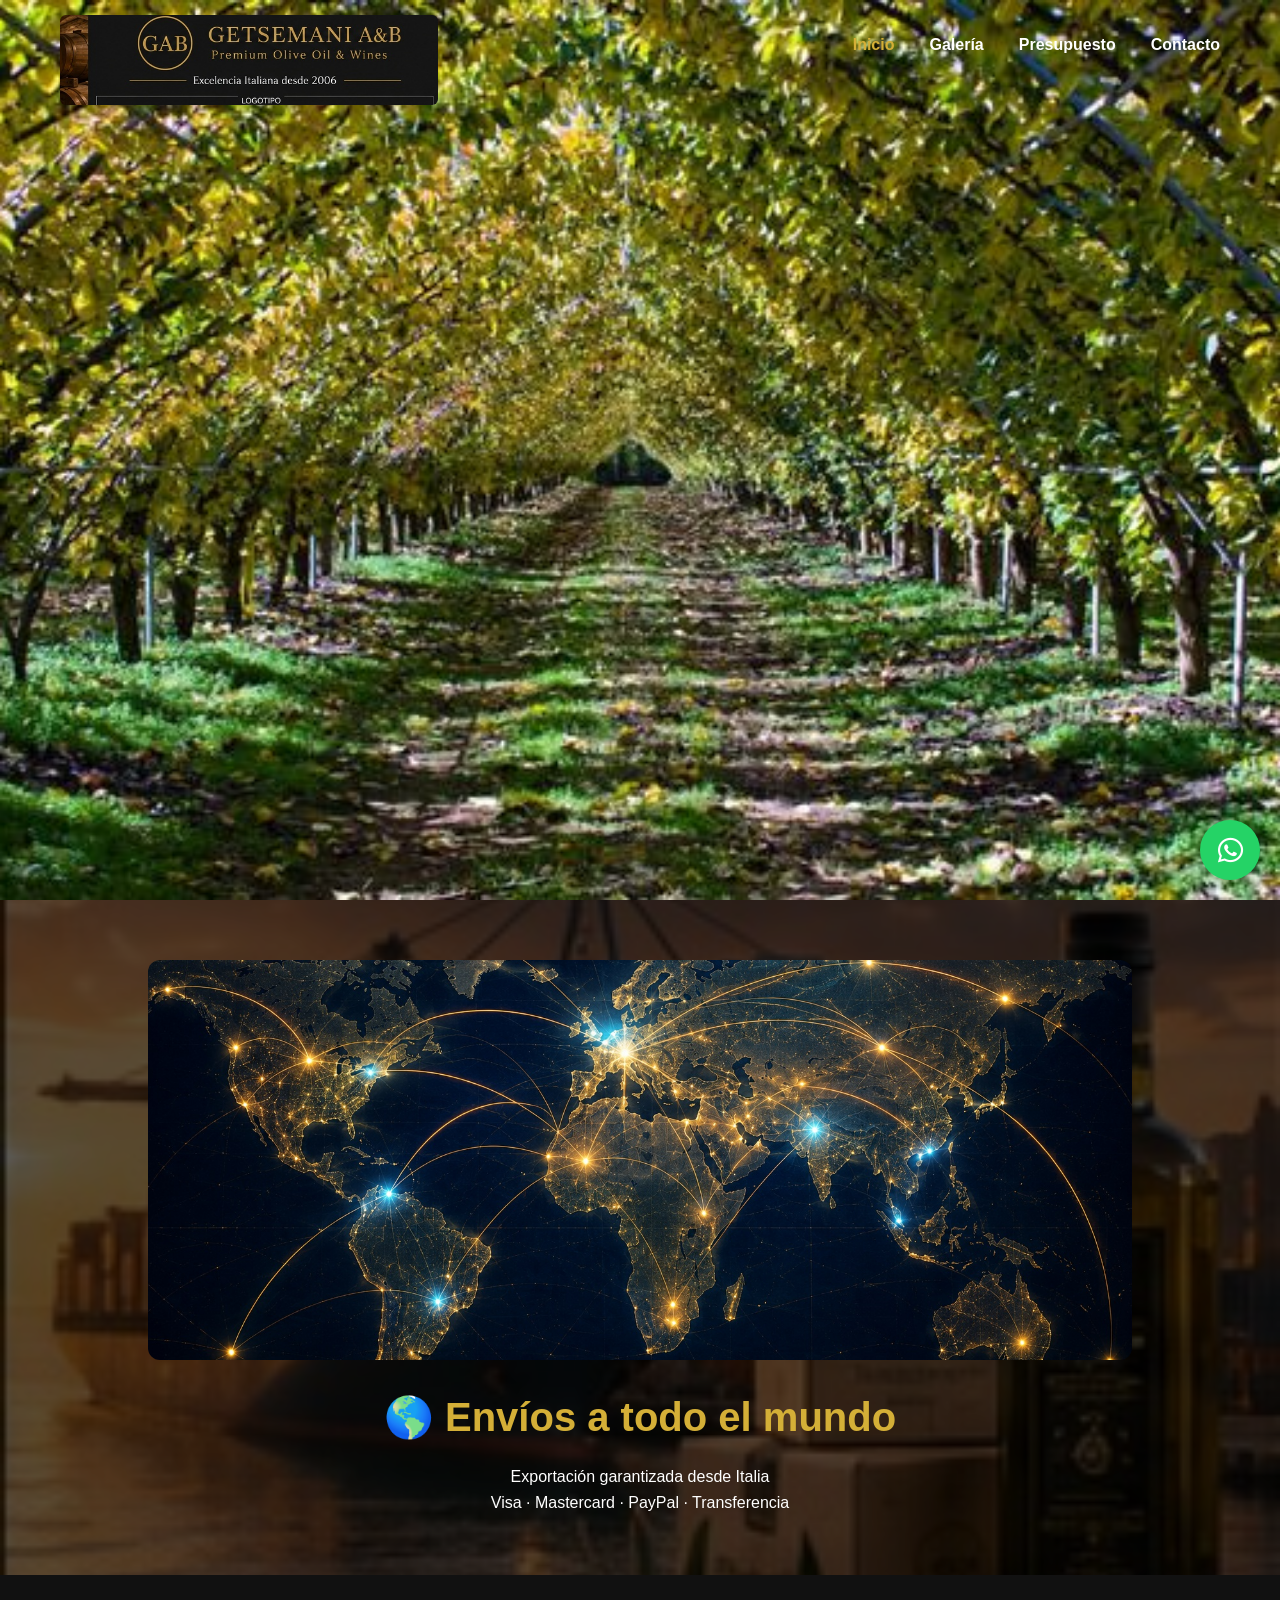
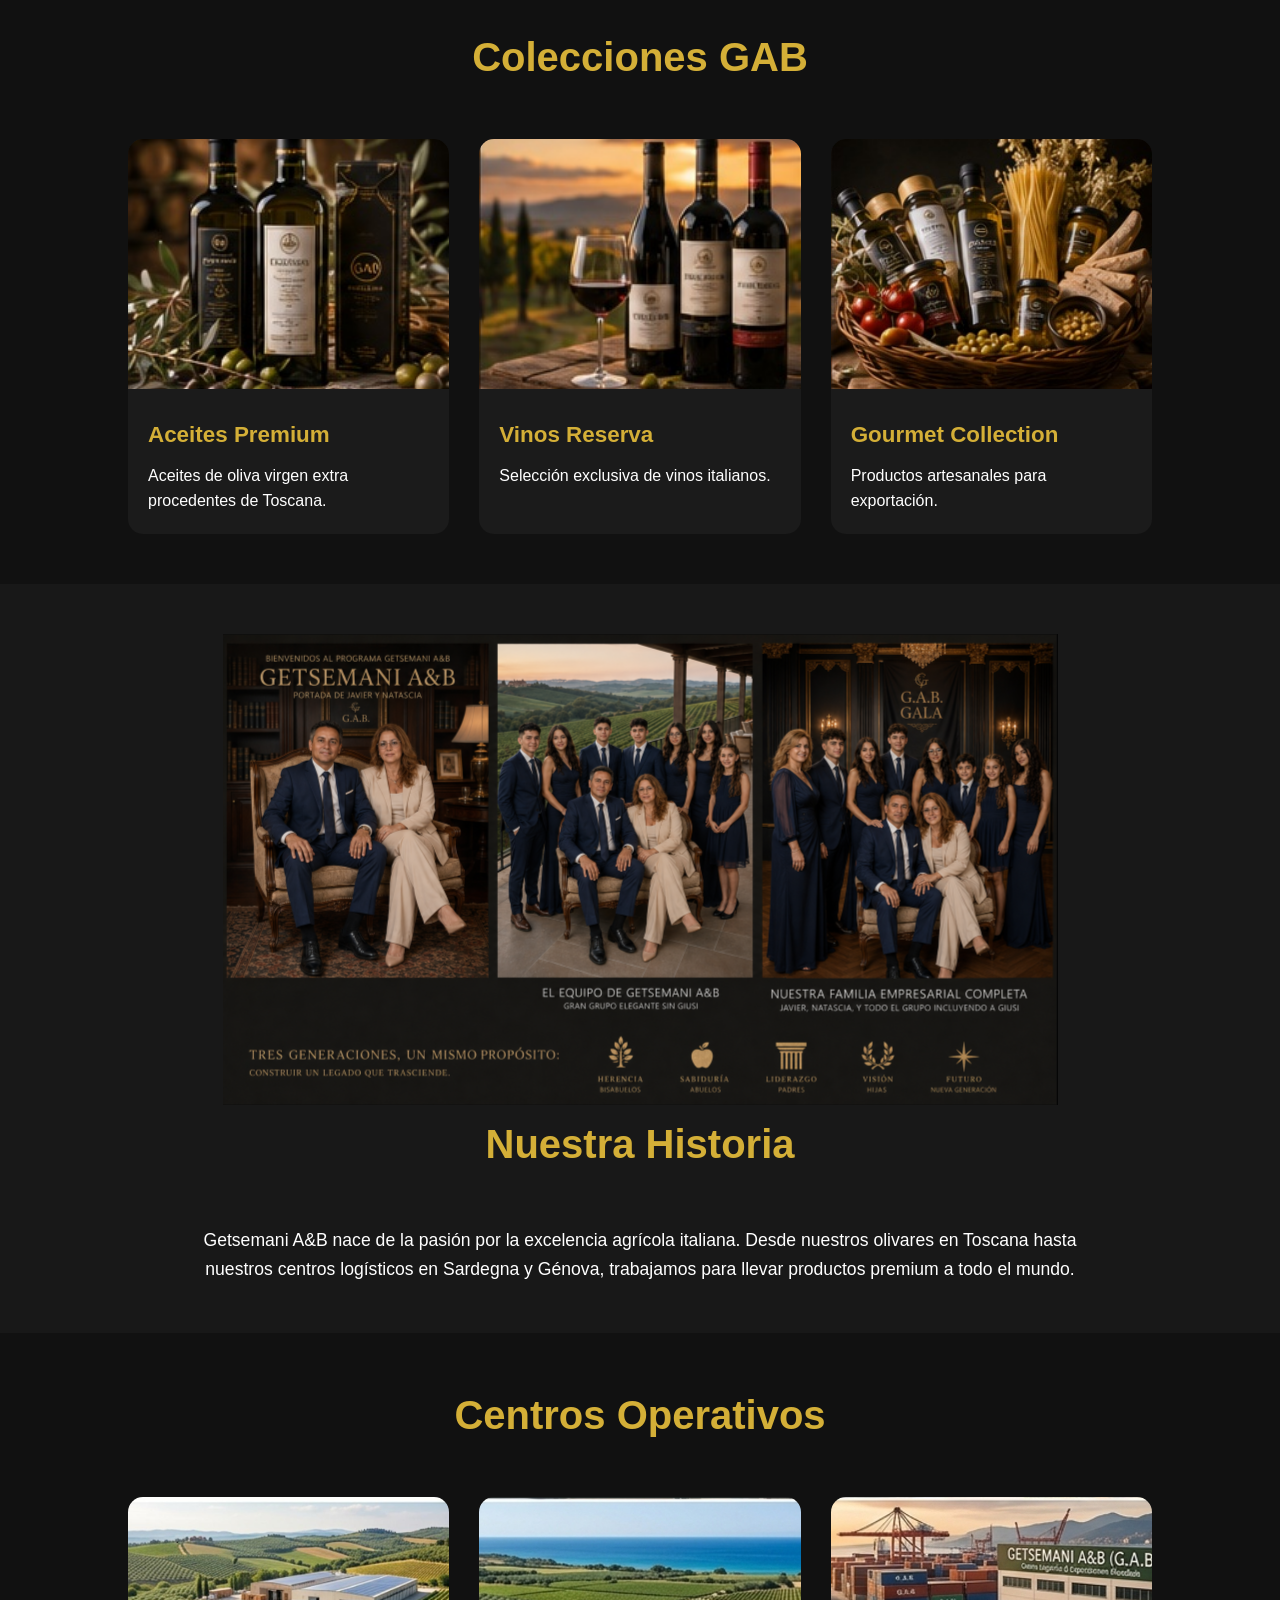
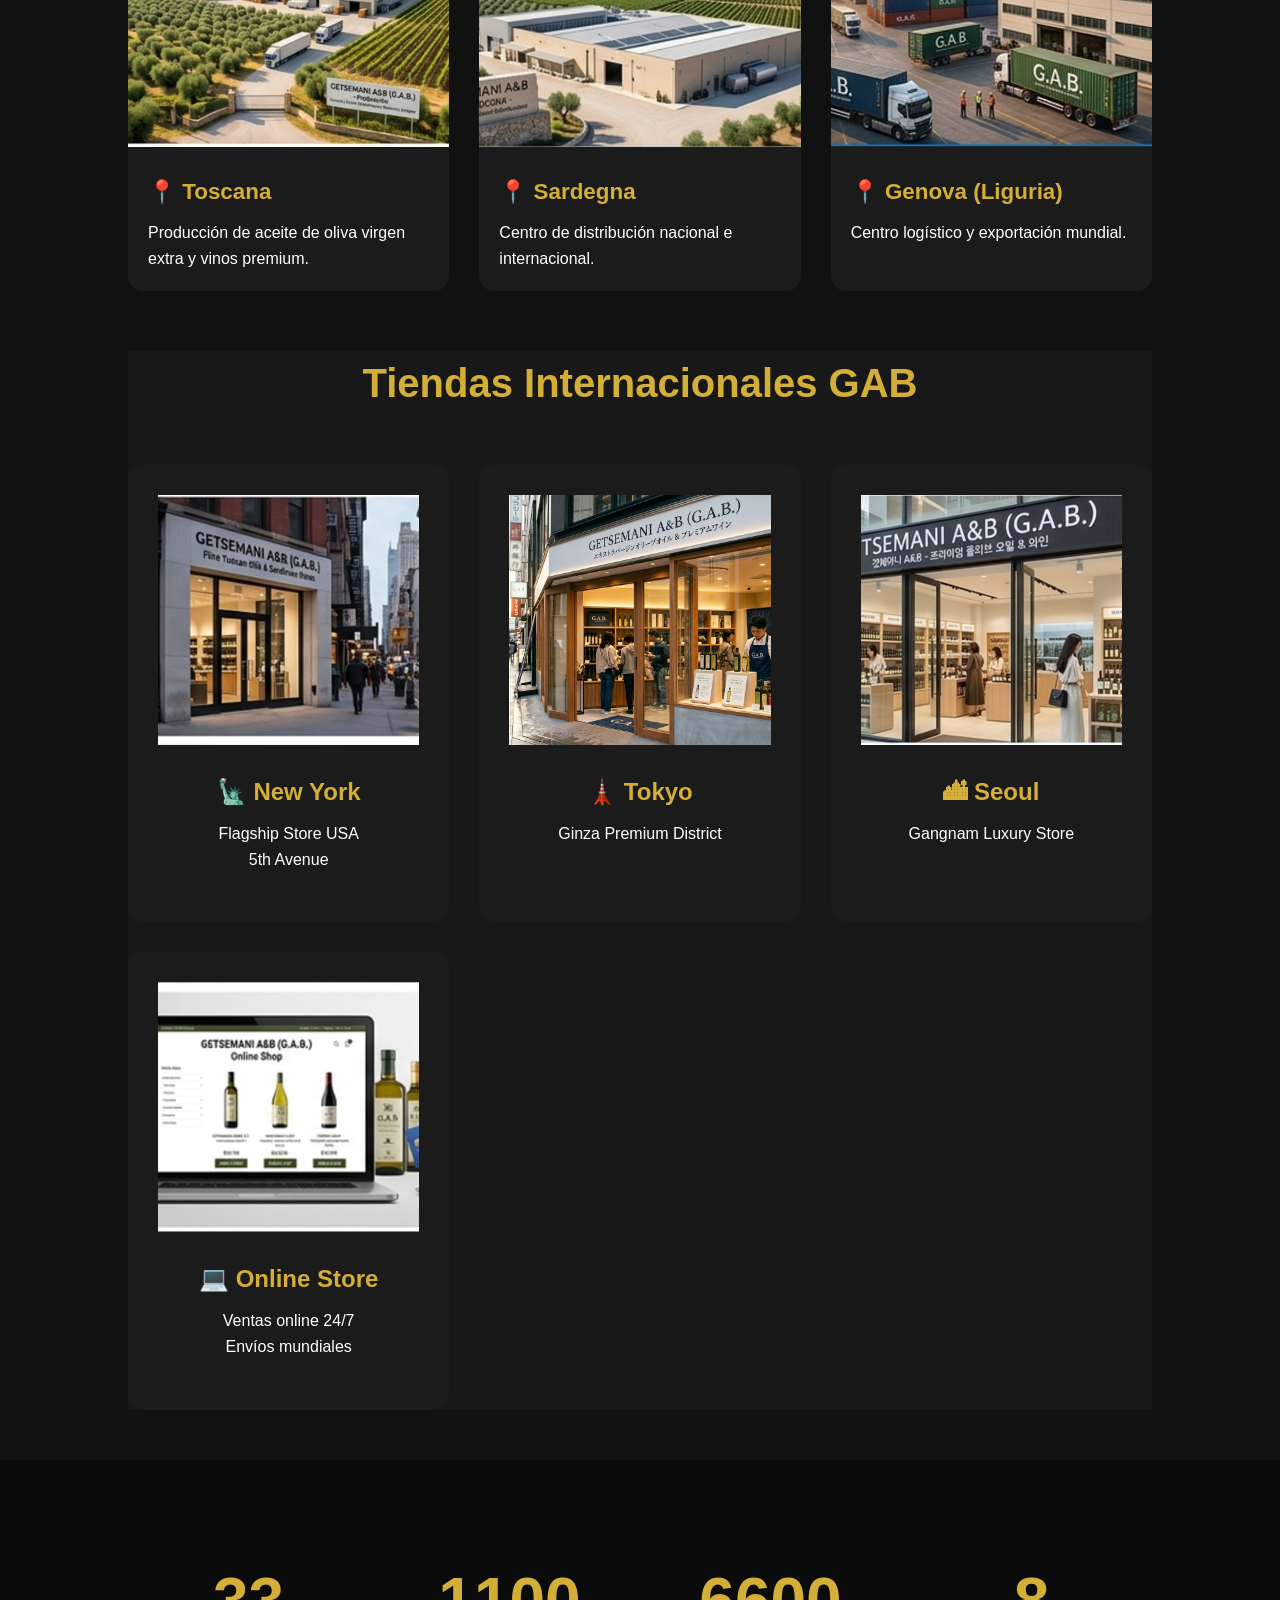
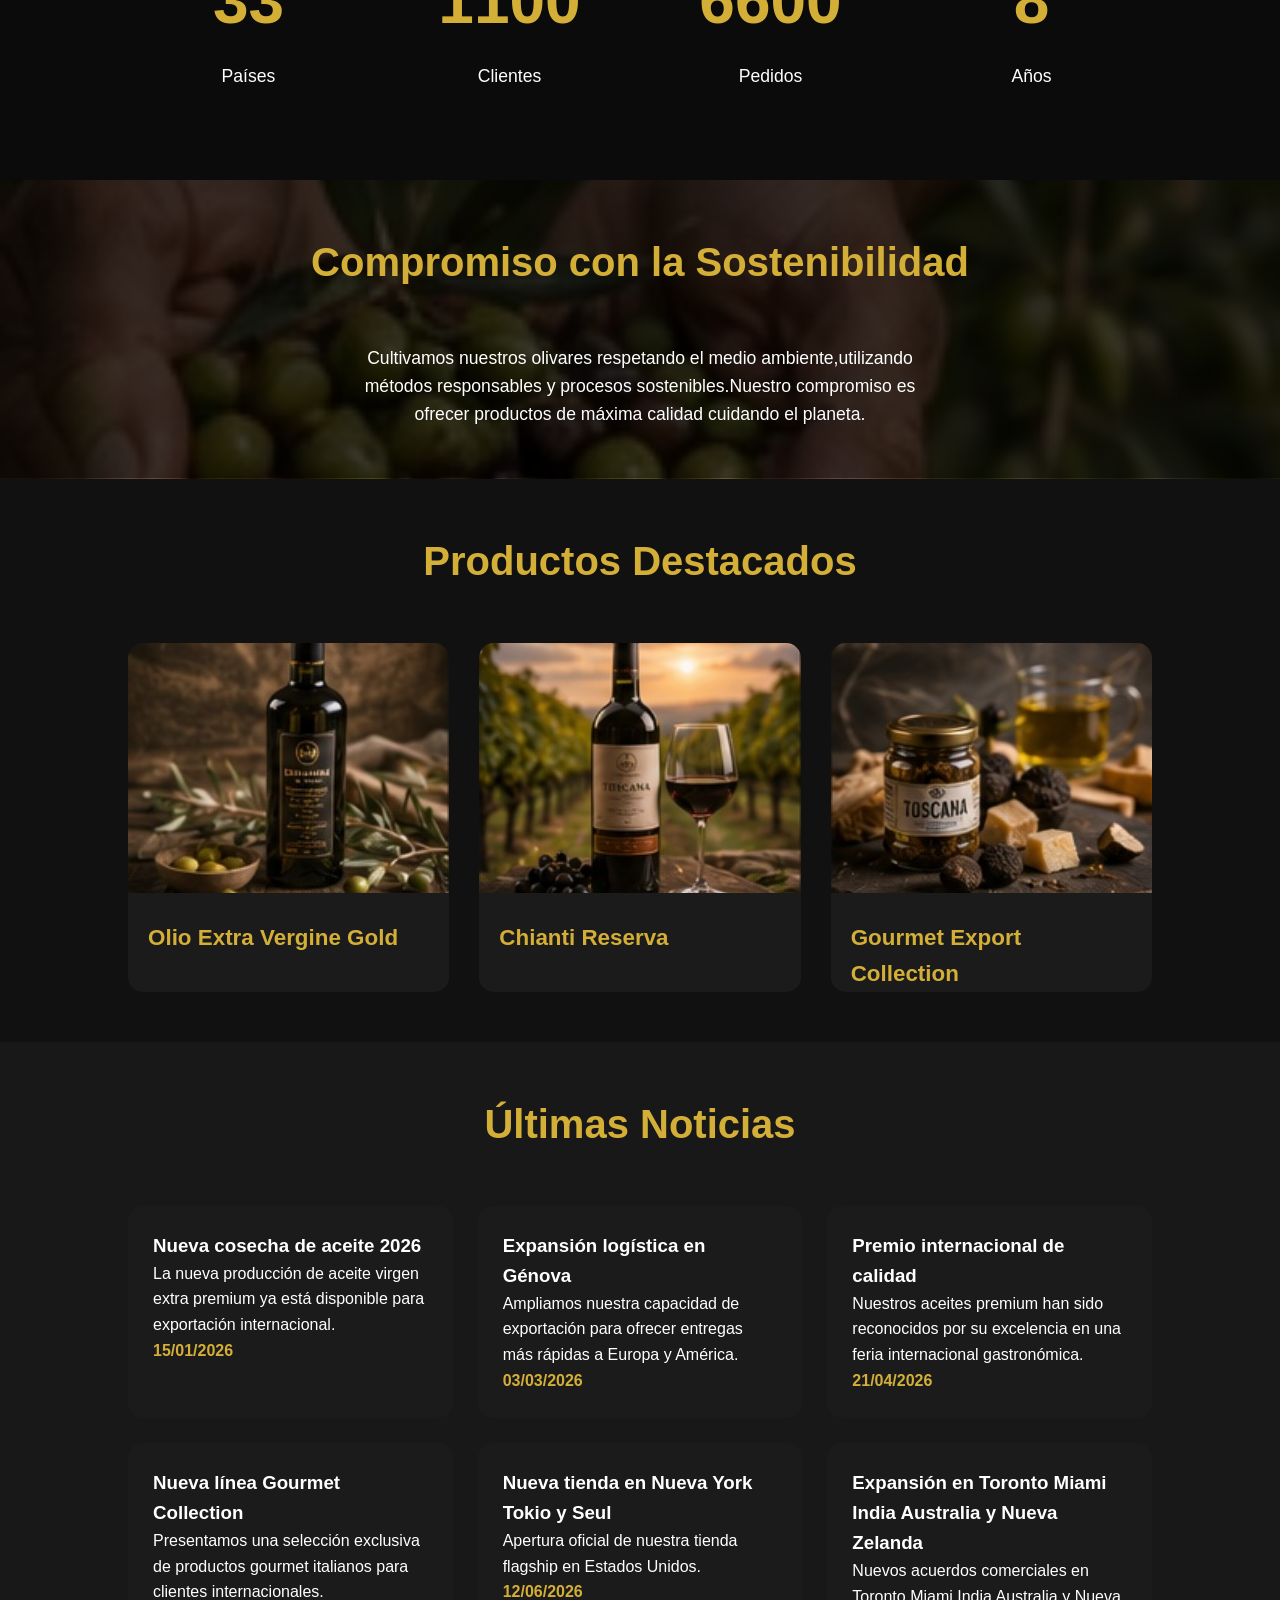
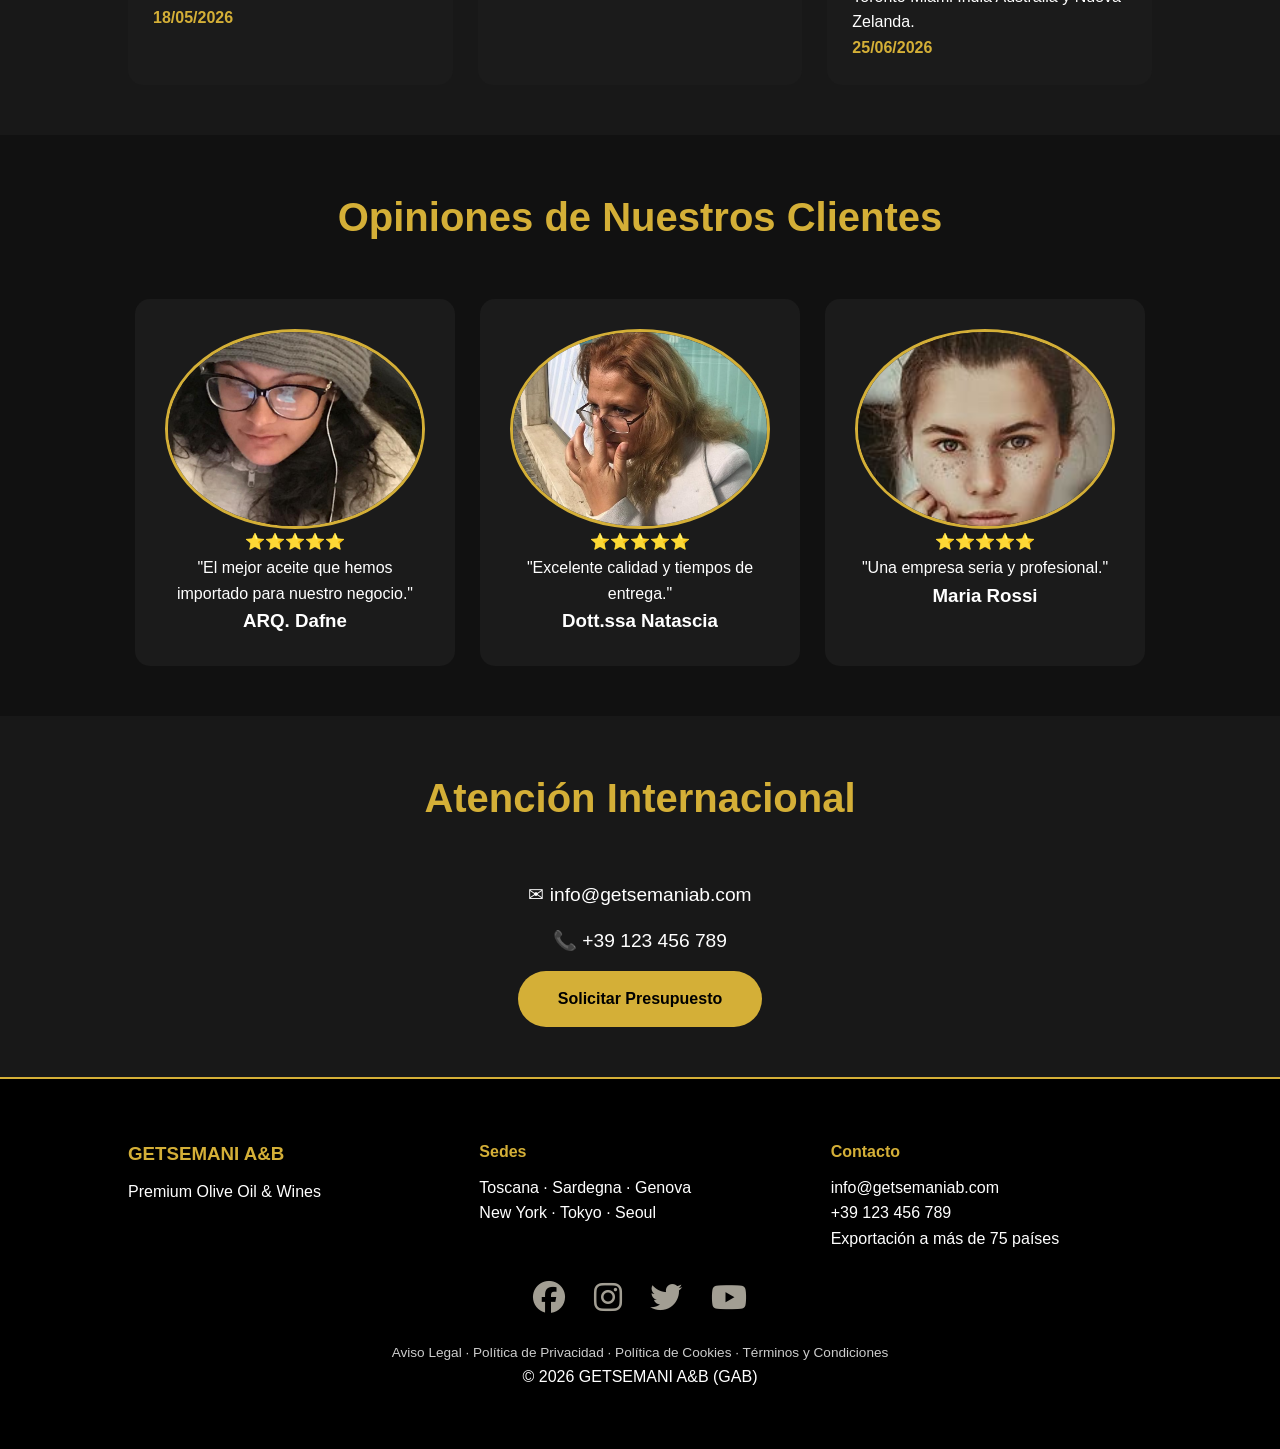
<file: index.html>
<!DOCTYPE html>
<html lang="es">

<head>
  <meta charset="UTF-8">
  <meta name="viewport" content="width=device-width, initial-scale=1.0">
  <meta name="description" content="GETSEMANI A&amp;B - GAB Premium Olive Oil &amp; Wines">
  <meta name="keywords" content="aceite oliva, vino italiano, exportación, Toscana, Sardegna, Genova">
  <title>GETSEMANI A&amp;B | GAB Premium Olive Oil &amp; Wines</title>
  <link rel="icon" type="image/jpeg" href="assets/img/favicon-GAB.jpg">
  <link rel="stylesheet" href="css/style.css">
  <link rel="stylesheet" href="https://cdnjs.cloudflare.com/ajax/libs/font-awesome/6.5.1/css/all.min.css">
</head>

<body>

  <!-- =========================================
        HEADER / NAVEGACION
   =========================================== -->

  <header>
    <nav class="navbar">
      <div class="logo">
        <img src="assets/img/logo/logo-transparente.jpg" width="651" height="155" alt="Logotipo GETSEMANI A&amp;B"
          class="logo-img">
        <div class="logo-text">
          <!-- GETSEMANI A&amp;B
          <br>
          Premium Olive Oil &amp; Wines -->
        </div>
      </div>
      <div class="hamburger">
        <span></span>
        <span></span>
        <span></span>
      </div>
      <ul class="menu">
        <li><a href="index.html" class="activo">Inicio</a></li>
        <li><a href="./views/galeria.html">Galería</a></li>
        <li><a href="./views/presupuesto.html">Presupuesto</a></li>
        <li><a href="./views/contacto.html">Contacto</a></li>
      </ul>
    </nav>
  </header>

  <!-- ====================================================
        CARRUSEL (6 fotos: azienda, trabajos, negocios)
        Nota: slide5 (New York) y slide6 (Tokio) llevan
        la clase "zoom-out" para alejar el encuadre.
    ===================================================== -->

  <section class="carousel">
    <h1 class="sr-only">GETSEMANI A&amp;B — Premium Olive Oil &amp; Wines</h1>
    <div class="slide active">
      <img src="assets/img/carrusel/slide1.jpg" width="700" height="350" alt="Olivares en Toscana">
    </div>
    <div class="slide">
      <img src="assets/img/carrusel/gab-nuevo.acuisto.jpg" width="1536" height="1024" alt="Producción de aceite">
    </div>
    <div class="slide">
      <img src="assets/img/carrusel/cede-toscana.jpg" width="712" height="467" alt="Viñedos">
    </div>
    <div class="slide">
      <img src="assets/img/carrusel/slide4.jpg" width="1536" height="1024" alt="Exportación Tokio">
    </div>
    <div class="slide">
      <img src="assets/img/carrusel/tineda5.jpg" width="1536" height="1024" alt="Tienda de Nueva York">
    </div>
    <div class="slide">
      <img src="assets/img/carrusel/slide6.jpg" width="703" height="1102" alt="Tienda de Tokio con el Monte Fuji">
    </div>
    <div class="slide">
      <img src="assets/img/carrusel/frantoio-toscana.jpg" width="1536" height="1024"
        alt="Camino entre olivares al atardecer en Toscana">
    </div>
    <div class="slide">
      <img src="assets/img/carrusel/frantoio-viejo1.jpg" width="1536" height="1024"
        alt="Aceite de oliva virgen extra recién extraído">
    </div>
    <div class="slide">
      <img src="assets/img/carrusel/gab-vino1.jpg" width="1536" height="1024" alt="Viñedo al atardecer">
    </div>

  </section>


  <!-- =========================================
        BANNER INTERNACIONAL
  ============================================= -->

  <section class="banner">
    <img src="assets/img/carrusel/slide4.jpg" alt="Envíos a todo el mundo" width="1536" height="1024">
    <h2>🌎 Envíos a todo el mundo</h2>
    <p>Exportación garantizada desde Italia</p>
    <p>Visa · Mastercard · PayPal · Transferencia</p>
  </section>

  <!-- =========================================
          COLECCIONES
  ============================================= -->

  <section id="colecciones">
    <h2>Colecciones GAB</h2>
    <div class="cards">
      <div class="card">
        <img src="assets/img/hero/coleccion-aceite.jpg" width="216" height="224" alt="Aceites premium">
        <h3>Aceites Premium</h3>
        <p>Aceites de oliva virgen extra procedentes de Toscana.</p>
      </div>
      <div class="card">
        <img src="assets/img/hero/coleccion-vinos.jpg" width="208" height="224" alt="Vinos reserva">
        <h3>Vinos Reserva</h3>
        <p>Selección exclusiva de vinos italianos.</p>
      </div>
      <div class="card">
        <img src="assets/img/hero/coleccion-gourmet.jpg" width="263" height="224" alt="Colección gourmet">
        <h3>Gourmet Collection</h3>
        <p>Productos artesanales para exportación.</p>
      </div>
    </div>
  </section>

  <!-- =========================================
            HISTORIA
  ========================================= -->

  <section class="historia">
    <img src="assets/img/historia/foto-familia-gab-2.png" alt="Historia de la empresa" width="835" height="471">
    <h2>Nuestra Historia</h2>
    <p>Getsemani A&amp;B nace de la pasión por la excelencia agrícola italiana. Desde nuestros olivares en Toscana hasta
      nuestros centros logísticos en Sardegna y Génova, trabajamos para llevar productos premium a todo el mundo.</p>
  </section>

  <!-- ========================================================
          SEDES Y NEGOCIOS INTERNACIONALES
          Nota: la foto de Toscana lleva "zoom-out"
          para alejar el encuadre de la casa y los olivares.
  ============================================================= -->

  <section class="negocios">
    <h2>Centros Operativos</h2>
    <div class="cards">
      <div class="card">
        <a href="https://www.google.com/maps/@43.8074766,10.3728999,4381m/data=!3m1!1e3?entry=ttu&g_ep=EgoyMDI2MDcwNy4wIKXMDSoASAFQAw%3D%3D"
          target="_blank" rel="noopener">
          <div class="zoom-out">
            <img src="assets/img/centros-operativos/cent-opr-toscana.jpg" width="1080" height="595"
              alt="Centro operativo de Toscana">
          </div>
        </a>
        <h3>📍 Toscana</h3>
        <p>Producción de aceite de oliva virgen extra y vinos premium.</p>
      </div>
      <div class="card">
        <a href="https://www.google.com/maps/@39.5131258,8.7186422,2389m/data=!3m1!1e3?entry=ttu" target="_blank">
          <img src="assets/img/centros-operativos/cede-sardeña.jpg" width="1366" height="627"
            alt="Centro operativo de Sardegna">
        </a>
        <h3>📍 Sardegna</h3>
        <p>Centro de distribución nacional e internacional.</p>
      </div>
      <div class="card">
        <a href="https://www.google.com/maps/@44.4100224,8.8803258,1084m/data=!3m1!1e3?entry=ttu&g_ep=EgoyMDI2MDcwNy4wIKXMDSoASAFQAw%3D%3D"
          target="_blank" rel="noopener">
          <img src="assets/img/centros-operativos/centro-log-genova2.jpg" width="582" height="301"
            alt="Centro logístico de Génova">
        </a>
        <h3>📍 Genova (Liguria)</h3>
        <p>Centro logístico y exportación mundial.</p>
      </div>
    </div>

    <div class="tiendas-mundo">
      <h2>Tiendas Internacionales GAB</h2>
      <div class="cards">
        <div class="card">
          <a href="https://www.google.com/maps/@40.7706469,-73.982317,3a,75y,270.16h,90.48t/data=!3m7!1e1!3m5!1siybf7bqdQiJ5GxWw44J11w!2e0!6shttps:%2F%2Fstreetviewpixels-pa.googleapis.com%2Fv1%2Fthumbnail%3Fcb_client%3Dmaps_sv.tactile%26w%3D900%26h%3D600%26pitch%3D-0.48348626809178086%26panoid%3Diybf7bqdQiJ5GxWw44J11w%26yaw%3D270.1570210773169!7i16384!8i8192?entry=ttu&g_ep=EgoyMDI2MDcwNy4wIKXMDSoASAFQAw%3D%3D"
            target="_blank" rel="noopener">
            <div class="zoom-out">
              <img src="assets/img/tiendas-mundo/tienda-ny.jpg" width="1045" height="585" alt="Tienda de Nueva York">
            </div>
          </a>
          <h3>🗽 New York</h3>
          <p>Flagship Store USA<br>5th Avenue</p>
        </div>
        <div class="card">
          <a href="https://www.google.com/maps/place/Kanda+Station/@35.6923405,139.7713094,2a,75y,84.55h,90.04t/data=!3m8!1e1!3m6!1sDZd3As9jC6E9-3y4gUSfOg!2e0!3e2!6shttps:%2F%2Fstreetviewpixels-pa.googleapis.com%2Fv1%2Fthumbnail%3Fcb_client%3Dmaps_sv.tactile%26w%3D900%26h%3D600%26pitch%3D-0.04433613573721118%26panoid%3DDZd3As9jC6E9-3y4gUSfOg%26yaw%3D84.55046639497876!7i13312!8i6656!4m15!1m8!3m7!1s0x60188b857628235d:0xcdd8aef709a2b520!2sTokyo,+Giappone!3b1!8m2!3d35.6803997!4d139.7690174!16s%2Fg%2F11b6gnvfr8!3m5!1s0x60188c019a160dbd:0x5db48e4e41b360ec!8m2!3d35.6918216!4d139.7709318!16zL20vMDIybmdr?entry=ttu&g_ep=EgoyMDI2MDcwNy4wIKXMDSoASAFQAw%3D%3D"
            target="_blank" rel="noopener">
            <div class="zoom-out">
              <img src="assets/img/tiendas-mundo/tienda-tokio.jpg" width="1152" height="500"
                alt="Tienda de Tokio con el Monte Fuji al fondo">
            </div>
          </a>
          <h3>🗼 Tokyo</h3>
          <p>Ginza Premium District</p>
        </div>
        <div class="card">
          <a href="https://www.google.com/maps/place/Myeong-dong,+Jung,+Seul,+Corea+del+Sud/@37.5615913,126.9832309,3a,90y,352.36h,77.85t/data=!3m8!1e1!3m6!1sCIHM0ogKEICAgIC0jfX0YQ!2e10!3e11!6shttps:%2F%2Flh3.googleusercontent.com%2Fgpms-cs-s%2FAFP8RcNsJ2LyYvDpXLl84czf52Uqqv6TdfPHwwUqWFweCr1OLa65oETZW4KEwRtBGF3L5codVjmOz4eHnSjxAExEqihCXcBeNUkuzGZBT8ZxNhedM6Yfxkfhon5XD2ogbUQMh2108-Ih%3Dw900-h600-k-no-pi12.149295114764271-ya352.355953493507-ro0-fo100!7i6912!8i3456!4m15!1m8!3m7!1s0x357ca28b61c565cd:0x858aedb4e4ea83eb!2sSeul,+Corea+del+Sud!3b1!8m2!3d37.5652129!4d126.9773517!16s%2Fg%2F11bc6whn1n!3m5!1s0x357ca2f11b3f14ab:0x3b436be085e38e0c!8m2!3d37.55998!4d126.9858296!16zL20vMGIxOHdy?entry=ttu&g_ep=EgoyMDI2MDcwNy4wIKXMDSoASAFQAw%3D%3D"
            target="_blank" rel="noopener">
            <img src="assets/img/tiendas-mundo/tienda-seul.jpg" width="1408" height="768" alt="Tienda de Seúl">
          </a>
          <h3>🏙 Seoul</h3>
          <p>Gangnam Luxury Store</p>
        </div>
        <div class="card">
          <img src="assets/img/negocio-online/negocio-online.jpg" width="1054" height="515" alt="Tienda online GAB">
          <h3>💻 Online Store</h3>
          <p>Ventas online 24/7<br>Envíos mundiales</p>
        </div>
      </div>
    </div>
  </section>

  <!-- ======================================
       EXPORTACION MUNDIAL (contadores)
  ========================================= -->

  <section class="contadores">
    <div class="contador-box">
      <h3 id="paises" data-target="75">0</h3>
      <p>Países</p>
    </div>
    <div class="contador-box">
      <h3 id="clientes" data-target="2500">0</h3>
      <p>Clientes</p>
    </div>
    <div class="contador-box">
      <h3 id="pedidos" data-target="15000">0</h3>
      <p>Pedidos</p>
    </div>
    <div class="contador-box">
      <h3 id="experiencia" data-target="20">0</h3>
      <p>Años</p>
    </div>
  </section>

  <!-- =========================================
          SOSTENIBILIDAD
   ========================================= -->

  <section class="sostenibilidad">
    <h2>Compromiso con la Sostenibilidad</h2>
    <p>Cultivamos nuestros olivares respetando el medio ambiente,utilizando
      métodos responsables y procesos sostenibles.Nuestro compromiso es
      ofrecer productos de máxima calidad cuidando el planeta.</p>
  </section>

  <!-- =========================================
        PRODUCTOS DESTACADOS
  ============================================ -->

  <section class="productos">
    <h2>Productos Destacados</h2>
    <div class="cards">
      <div class="card">
        <img src="assets/img/producto1.jpg" width="1054" height="515" alt="Olio Extra Vergine Gold">
        <h3>Olio Extra Vergine Gold</h3>
      </div>
      <div class="card">
        <img src="assets/img/producto2.jpg" width="1054" height="515" alt="Chianti Reserva">
        <h3>Chianti Reserva</h3>
      </div>
      <div class="card">
        <img src="assets/img/producto3.jpg" width="1054" height="515" alt="Gourmet Export Collection">
        <h3>Gourmet Export Collection</h3>
      </div>
    </div>
  </section>

  <!-- ===========================================
     NOTICIAS (cargadas desde JSON externo)
  ============================================== -->

  <section class="noticias">
    <h2>Últimas Noticias</h2>
    <div id="noticias"></div>
  </section>

  <!-- ======================================
         TESTIMONIOS
  ========================================= -->

  <section class="testimonios">
    <h2>Opiniones de Nuestros Clientes</h2>
    <div class="testimonios-container">
      <div class="testimonial">
        <img src="assets/img/testimonios/dafne.jpg" width="768" height="1024" alt="Foto de Dafne, clienta en Italia">
        <p>⭐⭐⭐⭐⭐<br>"El mejor aceite que hemos importado para nuestro negocio."</p>
        <h3>ARQ. Dafne</h3>
      </div>
      <div class="testimonial">
        <img src="assets/img/testimonios/natascia.jpg" width="461" height="452"
          alt="Foto de Natascia, clienta en Italia">
        <p>⭐⭐⭐⭐⭐<br>"Excelente calidad y tiempos de entrega."</p>
        <h3>Dott.ssa Natascia</h3>
      </div>
      <div class="testimonial">
        <img src="assets/img/testimonios/testimonio1.jpg" width="186" height="280"
          alt="Foto de Marco, cliente en Italia">
        <p>⭐⭐⭐⭐⭐<br>"Una empresa seria y profesional."</p>
        <h3>Maria Rossi</h3>
      </div>
    </div>
  </section>

  <!-- =========================================
         CONTACTO RAPIDO
   =========================================== -->

  <section class="contacto-rapido">
    <h2>Atención Internacional</h2>
    <p>✉ info@getsemaniab.com</p>
    <p>📞 +39 123 456 789</p>
    <a href="views/presupuesto.html" class="btn">Solicitar Presupuesto</a>
  </section>

  <!-- =======================================
          WHATSAPP FLOTANTE
   ========================================= -->

  <a href="https://wa.me/39123456789" target="_blank" rel="noopener" class="whatsapp">
    <i class="fab fa-whatsapp"></i>
  </a>

  <!-- =========================================
             FOOTER
  ========================================= -->

  <footer>
    <div class="footer-container">
      <div>
        <h3>GETSEMANI A&amp;B</h3>
        <p>Premium Olive Oil &amp; Wines</p>
      </div>
      <div>
        <h4>Sedes</h4>
        <p>Toscana · Sardegna · Genova
        <br>     
          New York · Tokyo · Seoul</p>
      </div>
      <div>
        <h4>Contacto</h4>
        <p>info@getsemaniab.com</p>
        <p>+39 123 456 789</p>
        <p>Exportación a más de 75 países</p>
      </div>
    </div>

    <div class="social">
      <a href="https://www.facebook.com/profile.php?id=61592783625673" target="_blank" rel="noopener noreferrer"
        aria-label="Facebook"><i class="fab fa-facebook"></i></a>
      <a href="https://www.instagram.com/getsemani.anb?igsh=YndweGs2M25nenFi " target="_blank" rel="noopener noreferrer"
        aria-label="Instagram"><i class="fab fa-instagram"></i></a>
      <a href="https://x.com/GetsemaniAB" target="_blank" rel="noopener noreferrer" aria-label="Twitter"><i
          class="fab fa-twitter"></i></a>
      <a href="https://www.youtube.com/@getsemaniab?si=y5ZGuA7345atBCNE" target="_blank" rel="noopener noreferrer"
        aria-label="YouTube"><i class="fab fa-youtube"></i></a>
    </div>

    <p class="footer-legal">Aviso Legal · Política de Privacidad · Política de Cookies · Términos y Condiciones</p>
    <p>© 2026 GETSEMANI A&amp;B (GAB)</p>
  </footer>

  <script src="js/main.js"></script>
</body>

</html>
</file>
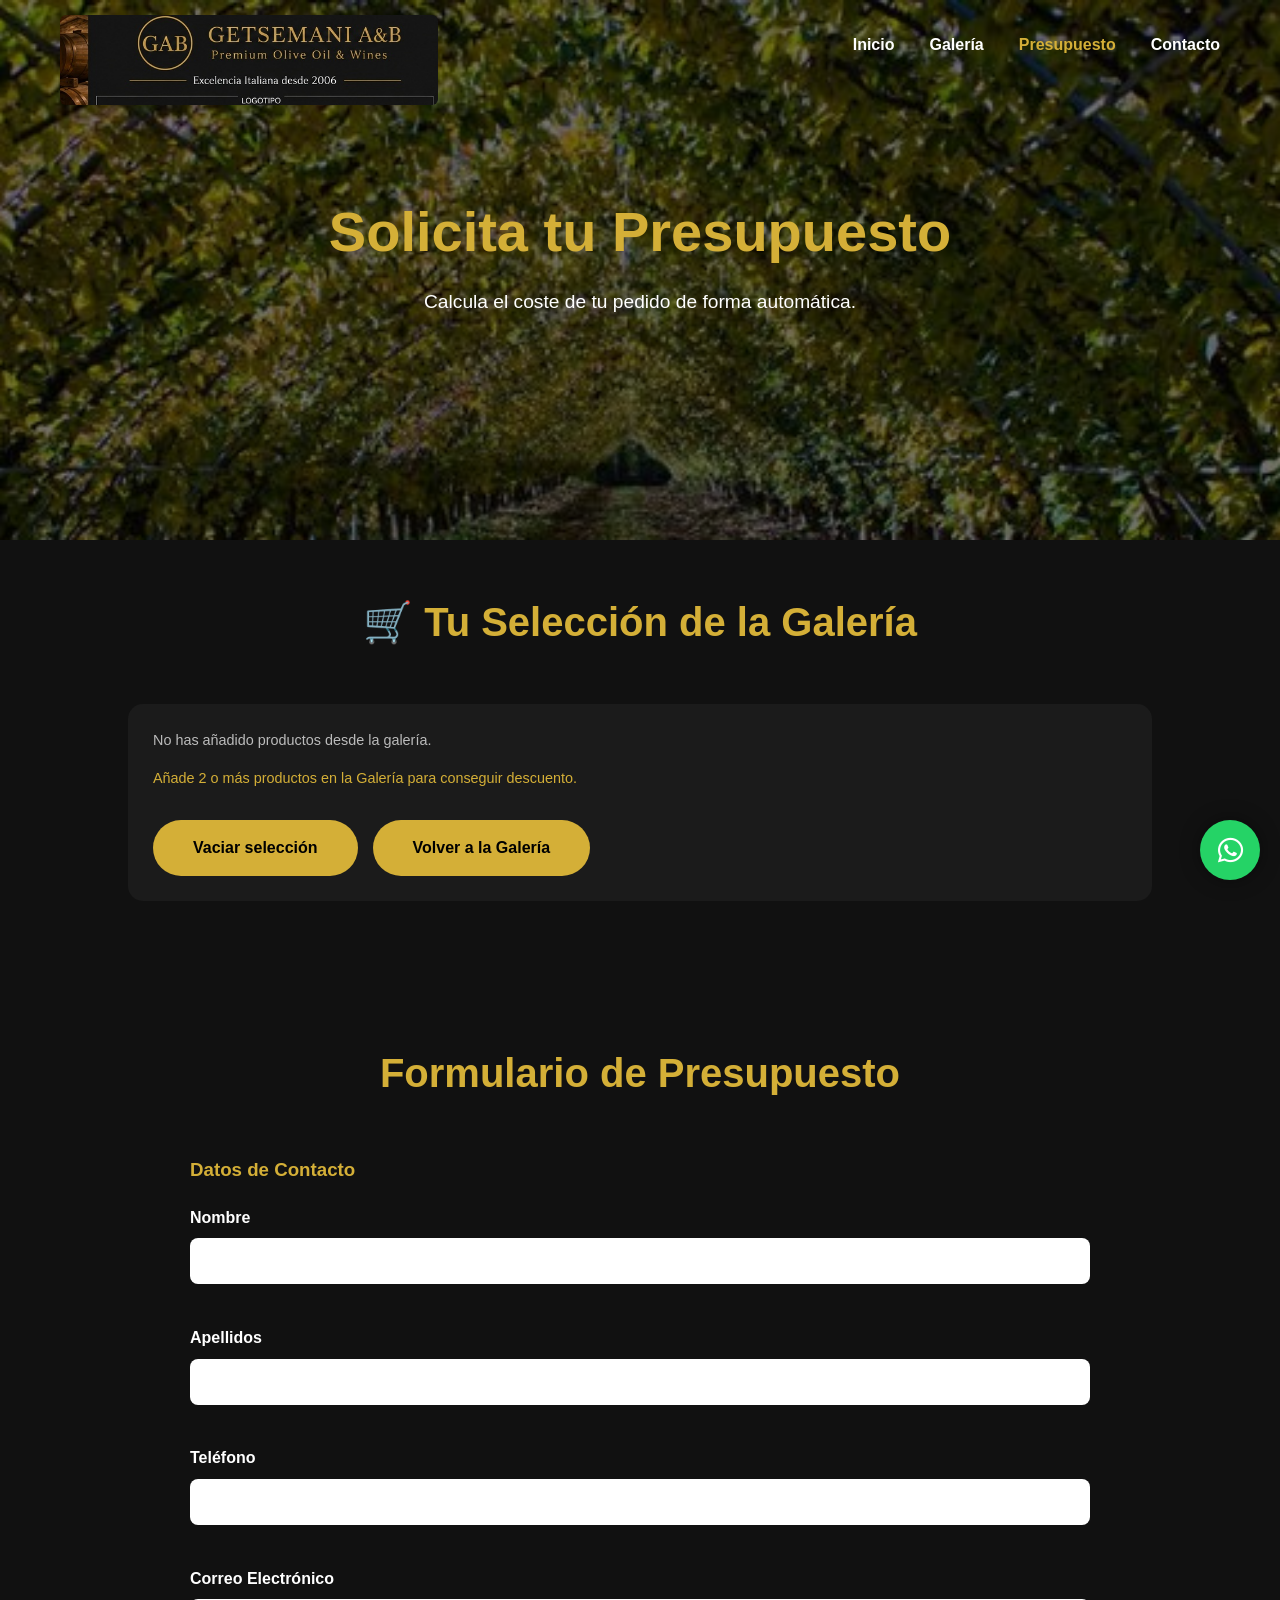
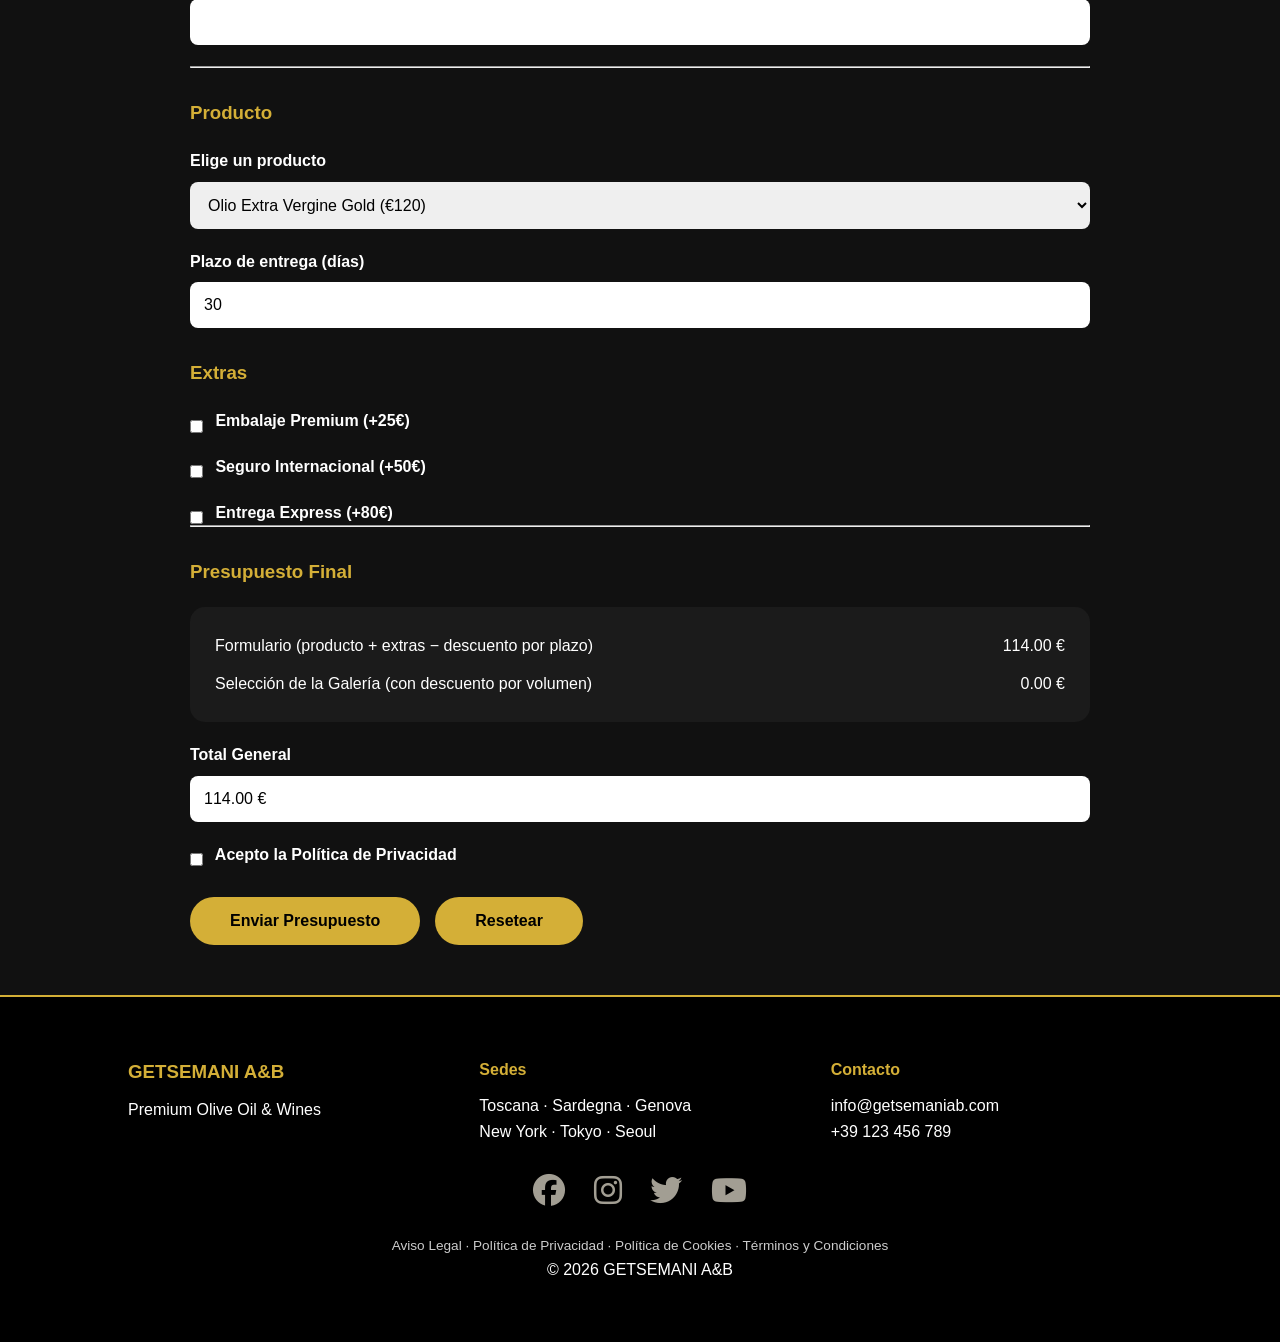
<file: views/presupuesto.html>
<!DOCTYPE html>
<html lang="es">

<head>
  <meta charset="UTF-8">
  <meta name="viewport" content="width=device-width, initial-scale=1.0">
  <title>Presupuesto | GETSEMANI A&amp;B</title>
  <link rel="icon" type="image/jpeg" href="../assets/img/favicon-GAB.jpg">
  <link rel="stylesheet" href="../css/style.css">
  <link rel="stylesheet" href="https://cdnjs.cloudflare.com/ajax/libs/font-awesome/6.5.1/css/all.min.css">
</head>

<body>

  <header>
    <nav class="navbar">
      <div class="logo">
        <img src="../assets/img/logo/logo-transparente.jpg" width="651" height="155" alt="Logotipo GETSEMANI "
          class="logo-img">
        <div class="logo-text">
          <!-- GETSEMANI A&amp;B
          <br>
          Premium Olive Oil &amp; Wines -->
        </div>
      </div>
      <div class="hamburger">
        <span></span>
        <span></span>
        <span></span>
      </div>
      <ul class="menu">
        <li><a href="../index.html">Inicio</a></li>
        <li><a href="../views/galeria.html">Galería</a></li>
        <li><a href="../views/presupuesto.html" class="activo">Presupuesto</a></li>
        <li><a href="../views/contacto.html">Contacto</a></li>
      </ul>
    </nav>
  </header>

  <section class="hero hero-presupuesto">
    <div class="hero-overlay"></div>
    <div class="hero-content">
      <h1>Solicita tu Presupuesto</h1>
      <p>Calcula el coste de tu pedido de forma automática.</p>
    </div>
  </section>

  <!-- =========================================
          RESUMEN DEL CARRITO DE LA GALERIA
    ============================================ -->

  <section>
    <h2>🛒 Tu Selección de la Galería</h2>
    <div class="carrito-resumen">
      <div id="carrito-resumen-lista"></div>
      <span id="carrito-descuento-info"></span>
      <div class="form-actions">
        <button type="button" class="btn" id="btnVaciarCarrito">Vaciar selección</button>
        <a href="galeria.html" class="btn">Volver a la Galería</a>
      </div>
    </div>
  </section>

  <!-- ===================================
            FORMULARIO
  ====================================== -->
  <section>
    <h2>Formulario de Presupuesto</h2>
    <form id="formulario" novalidate>

      <h3>Datos de Contacto</h3>

      <label for="nombre">Nombre</label>
      <input type="text" id="nombre" maxlength="15" required>
      <span class="error" id="errorNombre"></span>

      <label for="apellidos">Apellidos</label>
      <input type="text" id="apellidos" maxlength="40" required>
      <span class="error" id="errorApellidos"></span>

      <label for="telefono">Teléfono</label>
      <input type="text" id="telefono" maxlength="9" required>
      <span class="error" id="errorTelefono"></span>

      <label for="email">Correo Electrónico</label>
      <input type="email" id="email" required>
      <span class="error" id="errorEmail"></span>

      <hr class="separador">

      <h3>Producto</h3>
      <label for="producto">Elige un producto</label>
      <select id="producto">
        <option value="120">Olio Extra Vergine Gold (€120)</option>
        <option value="180">Chianti Reserva (€180)</option>
        <option value="250">Gourmet Export Collection (€250)</option>
      </select>

      <label for="plazo">Plazo de entrega (días)</label>
      <input type="number" id="plazo" min="1" max="365" value="30">

      <h3>Extras</h3>
      <label>
        <input type="checkbox" class="extra" value="25">
        Embalaje Premium (+25€)
      </label>
      <label>
        <input type="checkbox" class="extra" value="50">
        Seguro Internacional (+50€)
      </label>
      <label>
        <input type="checkbox" class="extra" value="80">
        Entrega Express (+80€)
      </label>

      <hr class="separador">

      <h3>Presupuesto Final</h3>
      <div class="desglose-total">
        <p><span>Formulario (producto + extras − descuento por plazo)</span> <span id="totalFormulario">0.00 €</span>
        </p>
        <p><span>Selección de la Galería (con descuento por volumen)</span> <span id="totalCarritoResumen">0.00 €</span>
        </p>
      </div>
      <label for="total">Total General</label>
      <input type="text" id="total" readonly>

      <label>
        <input type="checkbox" id="condiciones" required>
        Acepto la Política de Privacidad
      </label>

      <div class="form-actions">
        <button type="submit" class="btn">Enviar Presupuesto</button>
        <button type="reset" class="btn">Resetear</button>
      </div>
    </form>
  </section>

  <a href="https://wa.me/39123456789" target="_blank" rel="noopener" class="whatsapp">
    <i class="fab fa-whatsapp"></i>
  </a>


  <footer>
    <div class="footer-container">
      <div>
        <h3>GETSEMANI A&amp;B</h3>
        <p>Premium Olive Oil &amp; Wines</p>
      </div>
      <div>
        <h4>Sedes</h4>
        <p>Toscana · Sardegna · Genova
        <br>
         New York · Tokyo · Seoul</p>
      </div>
      <div>
        <h4>Contacto</h4>
        <p>info@getsemaniab.com</p>
        <p>+39 123 456 789</p>
      </div>
    </div>
    <div class="social">
      <a href="https://www.facebook.com/profile.php?id=61592783625673" target="_blank" rel="noopener noreferrer"
        aria-label="Facebook"><i class="fab fa-facebook"></i></a>
      <a href="https://www.instagram.com/getsemani.anb?igsh=YndweGs2M25nenFi " target="_blank" rel="noopener noreferrer"
        aria-label="Instagram"><i class="fab fa-instagram"></i></a>
      <a href="https://x.com/GetsemaniAB" target="_blank" rel="noopener noreferrer"
        aria-label="Twitter"><i class="fab fa-twitter"></i></a>
      <a href="https://www.youtube.com/@getsemaniab?si=y5ZGuA7345atBCNE" target="_blank" rel="noopener noreferrer"
        aria-label="YouTube"><i class="fab fa-youtube"></i></a>
    </div>
    <p class="footer-legal">Aviso Legal · Política de Privacidad · Política de Cookies · Términos y Condiciones</p>
    <p>© 2026 GETSEMANI A&amp;B</p>
  </footer>

  <script src="../js/carrito.js"></script>
  <script src="../js/presupuesto.js"></script>
  <script src="../js/main.js"></script>

</body>

</html>
</file>
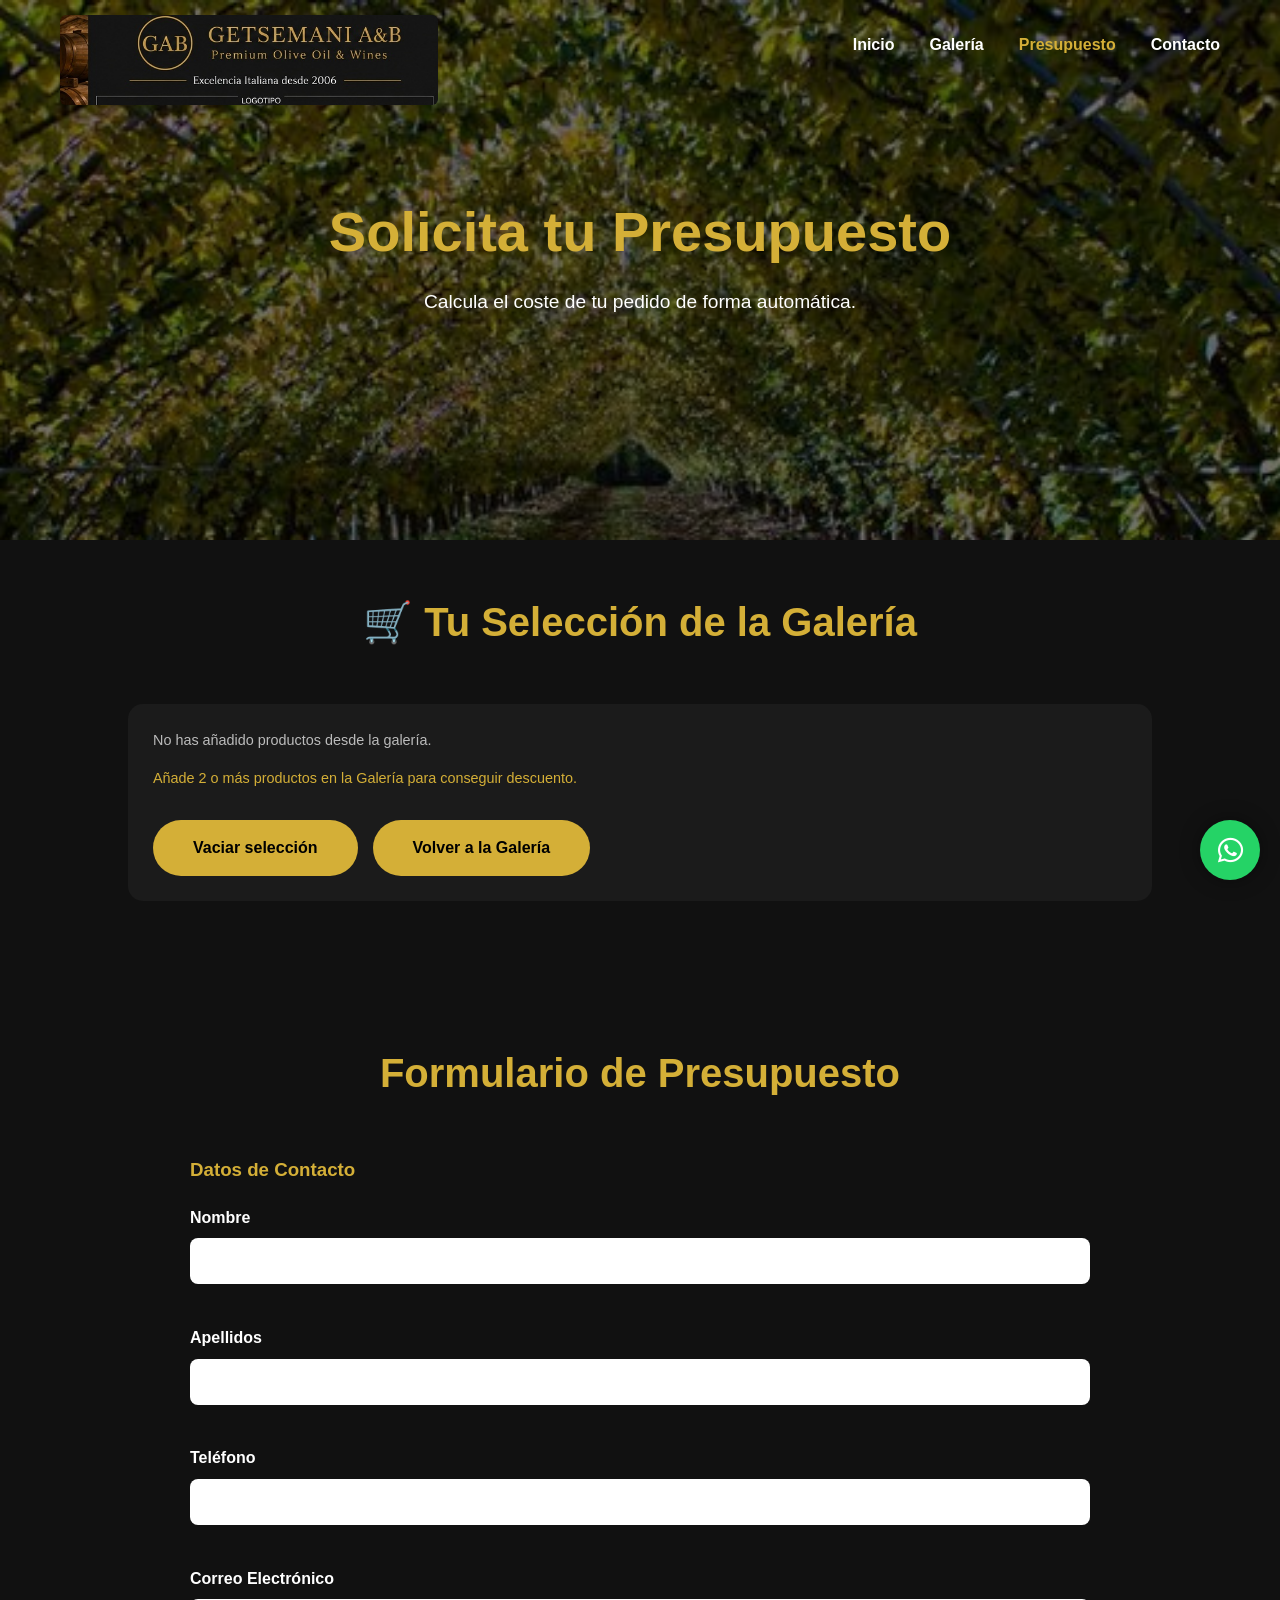
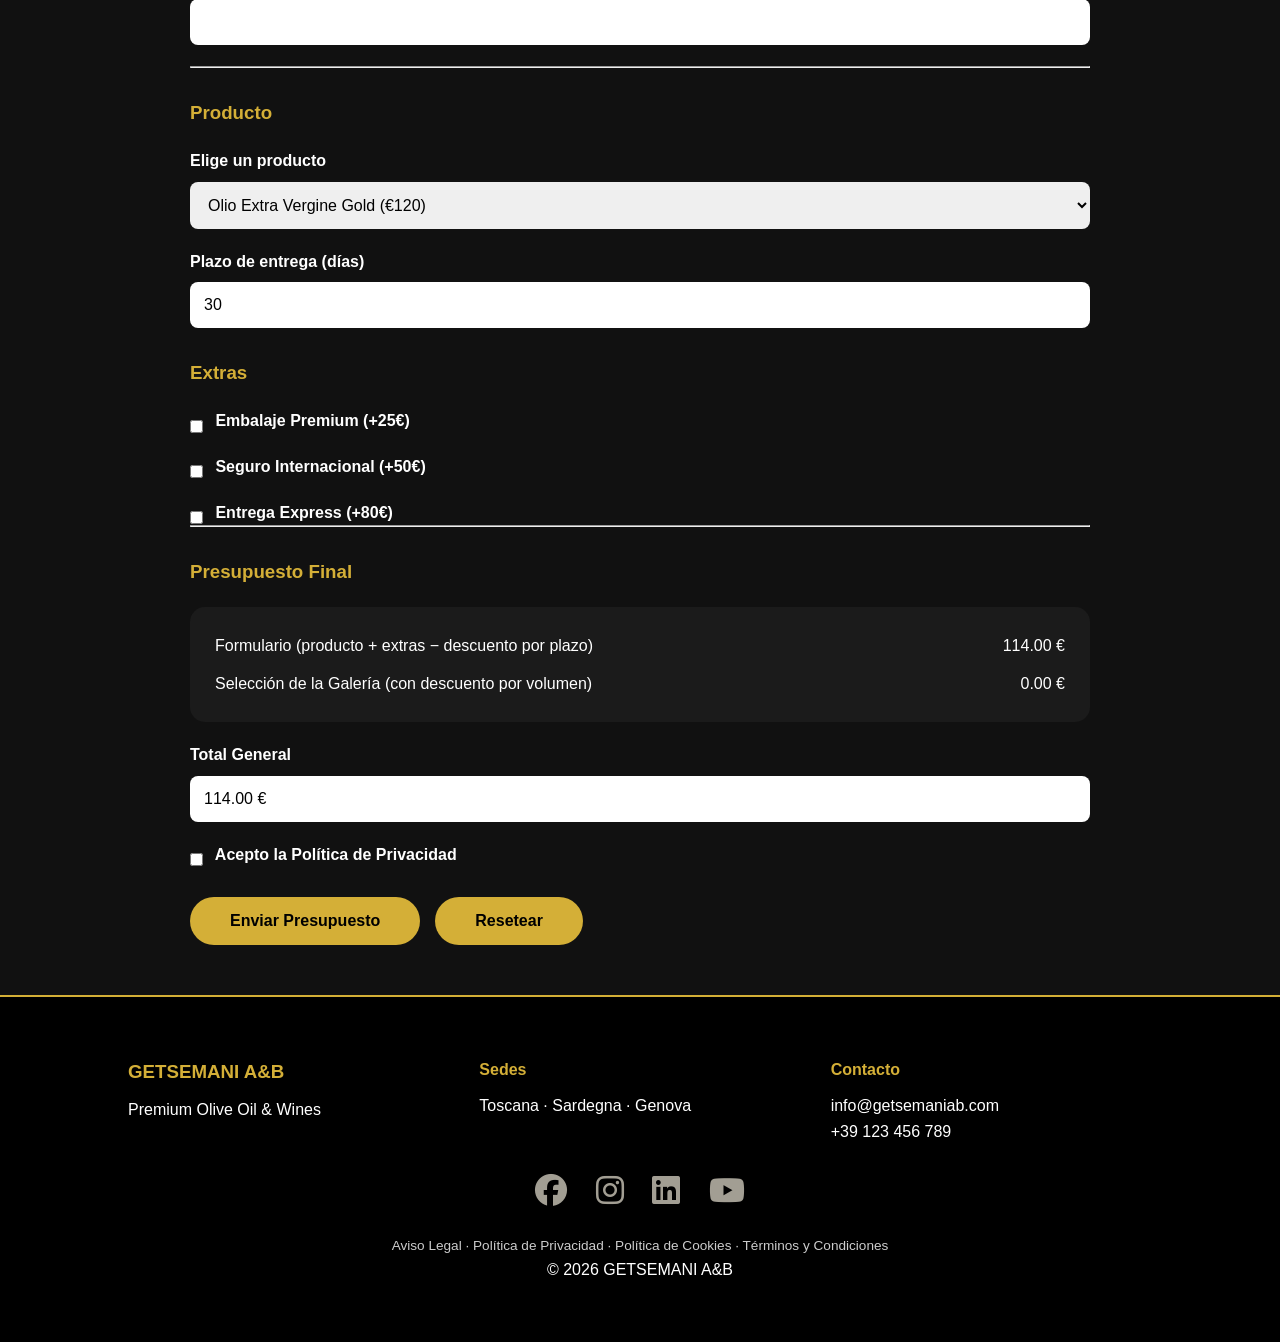
<file: GAB/views/presupuesto.html>
<!DOCTYPE html>
<html lang="es">

<head>
  <meta charset="UTF-8">
  <meta name="viewport" content="width=device-width, initial-scale=1.0">
  <title>Presupuesto | GETSEMANI A&amp;B</title>
  <link rel="icon" type="image/jpeg" href="../assets/img/favicon-GAB.jpg">
  <link rel="stylesheet" href="../css/style.css">
  <link rel="stylesheet" href="https://cdnjs.cloudflare.com/ajax/libs/font-awesome/6.5.1/css/all.min.css">
</head>

<body>

  <header>
    <nav class="navbar">
      <div class="logo">
        <img src="../assets/img/logo/logo-transparente.jpg" width="651" height="155" alt="Logotipo GETSEMANI " class="logo-img">
        <div class="logo-text">
          <!-- GETSEMANI A&amp;B
          <br>
          Premium Olive Oil &amp; Wines -->
        </div>
      </div>
      <div class="hamburger">
        <span></span>
        <span></span>
        <span></span>
      </div>
      <ul class="menu">
        <li><a href="../index.html">Inicio</a></li>
        <li><a href="../views/galeria.html">Galería</a></li>
        <li><a href="../views/presupuesto.html" class="activo">Presupuesto</a></li>
        <li><a href="../views/contacto.html">Contacto</a></li>
      </ul>
    </nav>
  </header>

  <section class="hero hero-presupuesto">
    <div class="hero-overlay"></div>
    <div class="hero-content">
      <h1>Solicita tu Presupuesto</h1>
      <p>Calcula el coste de tu pedido de forma automática.</p>
    </div>
  </section>

  <!-- =========================================
          RESUMEN DEL CARRITO DE LA GALERIA
    ============================================ -->

  <section>
    <h2>🛒 Tu Selección de la Galería</h2>
    <div class="carrito-resumen">
      <div id="carrito-resumen-lista"></div>
      <span id="carrito-descuento-info"></span>
      <div class="form-actions">
        <button type="button" class="btn" id="btnVaciarCarrito">Vaciar selección</button>
        <a href="galeria.html" class="btn">Volver a la Galería</a>
      </div>
    </div>
  </section>

<!-- ===================================
            FORMULARIO
  ====================================== -->
  <section>
    <h2>Formulario de Presupuesto</h2>
    <form id="formulario" novalidate>

      <h3>Datos de Contacto</h3>

      <label for="nombre">Nombre</label>
      <input type="text" id="nombre" maxlength="15" required>
      <span class="error" id="errorNombre"></span>

      <label for="apellidos">Apellidos</label>
      <input type="text" id="apellidos" maxlength="40" required>
      <span class="error" id="errorApellidos"></span>

      <label for="telefono">Teléfono</label>
      <input type="text" id="telefono" maxlength="9" required>
      <span class="error" id="errorTelefono"></span>

      <label for="email">Correo Electrónico</label>
      <input type="email" id="email" required>
      <span class="error" id="errorEmail"></span>

      <hr class="separador">

      <h3>Producto</h3>
      <label for="producto">Elige un producto</label>
      <select id="producto">
        <option value="120">Olio Extra Vergine Gold (€120)</option>
        <option value="180">Chianti Reserva (€180)</option>
        <option value="250">Gourmet Export Collection (€250)</option>
      </select>

      <label for="plazo">Plazo de entrega (días)</label>
      <input type="number" id="plazo" min="1" max="365" value="30">

      <h3>Extras</h3>
      <label>
        <input type="checkbox" class="extra" value="25">
        Embalaje Premium (+25€)
      </label>
      <label>
        <input type="checkbox" class="extra" value="50">
        Seguro Internacional (+50€)
      </label>
      <label>
        <input type="checkbox" class="extra" value="80">
        Entrega Express (+80€)
      </label>

      <hr class="separador">

      <h3>Presupuesto Final</h3>
      <div class="desglose-total">
        <p><span>Formulario (producto + extras − descuento por plazo)</span> <span id="totalFormulario">0.00 €</span></p>
        <p><span>Selección de la Galería (con descuento por volumen)</span> <span id="totalCarritoResumen">0.00 €</span></p>
      </div>
      <label for="total">Total General</label>
      <input type="text" id="total" readonly>

      <label>
        <input type="checkbox" id="condiciones" required>
        Acepto la Política de Privacidad
      </label>

      <div class="form-actions">
        <button type="submit" class="btn">Enviar Presupuesto</button>
        <button type="reset" class="btn">Resetear</button>
      </div>
    </form>
  </section>

  <a href="https://wa.me/39123456789" target="_blank" rel="noopener" class="whatsapp">
    <i class="fab fa-whatsapp"></i>
  </a>

  <footer>
    <div class="footer-container">
      <div>
        <h3>GETSEMANI A&amp;B</h3>
        <p>Premium Olive Oil &amp; Wines</p>
      </div>
      <div>
        <h4>Sedes</h4>
        <p>Toscana · Sardegna · Genova</p>
      </div>
      <div>
        <h4>Contacto</h4>
        <p>info@getsemaniab.com</p>
        <p>+39 123 456 789</p>
      </div>
    </div>
    <div class="social">
      <a href="https://www.facebook.com/profile.php?id=61592783625673" target="_blank" rel="noopener noreferrer" aria-label="Facebook"><i class="fab fa-facebook"></i></a>
      <a href="https://www.instagram.com/getsemani.anb?igsh=YndweGs2M25nenFi " target="_blank" rel="noopener noreferrer" aria-label="Instagram"><i class="fab fa-instagram"></i></a>
      <a href="https://www.linkedin.com/company/TU_PAGINA" target="_blank" rel="noopener noreferrer" aria-label="LinkedIn"><i class="fab fa-linkedin"></i></a>
      <a href="https://www.youtube.com/@getsemaniab?si=y5ZGuA7345atBCNE" target="_blank" rel="noopener noreferrer" aria-label="YouTube"><i class="fab fa-youtube"></i></a>
    </div>
    <p class="footer-legal">Aviso Legal · Política de Privacidad · Política de Cookies · Términos y Condiciones</p>
    <p>© 2026 GETSEMANI A&amp;B</p>
  </footer>

  <script src="../js/carrito.js"></script>
  <script src="../js/main.js"></script>
  <script src="../js/presupuesto.js"></script>
</body>

</html>
</file>
<file: css/style.css>
/* ==========================================
GETSEMANI A&B (GAB)
PREMIUM OLIVE OIL & WINES
Inspirado en Seiko Watches
CSS corregido y ordenado
========================================== */


/* ============================================================
         GLOBAL — COMÚN A TODAS LAS PÁGINAS
============================================================ */

/* =============
       Reset
=============== */

* {
    margin: 0;
    padding: 0;
    box-sizing: border-box;
    scroll-behavior: smooth;
}

html, body {
    width: 100%;
    max-width: 100vw;
    overflow-x: hidden;
    -webkit-text-size-adjust: 100%; /* Evita que Samsung desajuste el tamaño de letra */
}

body {
    font-family: 'Segoe UI', sans-serif;
    background: #111111;
    color: #ffffff;
    overflow-x: hidden;
    line-height: 1.6;
}

/* Ajuste global para evitar deformaciones en pantallas de alta resolución (Samsung A53/A54) */
img {
    max-width: 100%;
    height: auto;
    object-fit: contain;
}


/* ===============================
        Navbar / Logo / Menú
================================ */

.navbar {
    position: fixed;
    top: 0;
    left: 0;
    width: 100%;
    height: 90px;
    display: flex;
    justify-content: space-between;
    align-items: center;
    padding: 0 60px;
    background: transparent;
    transition: all .5s ease;
    z-index: 9999;
}

.navbar.scrolled {
    background: rgba(0, 0, 0, .85);
    backdrop-filter: blur(12px);
    box-shadow: 0 5px 25px rgba(0, 0, 0, .4);
    border-bottom: 1px solid rgba(212, 175, 55, .4);
}

.logo {
    display: flex;
    align-items: center;
    gap: 12px;
}

.logo-img {
    height: 90px;
    width: auto;
    border-radius: 6px;
    margin-top: 30px;
}

.logo-g {
    font-size: 2rem;
    font-weight: 700;
    letter-spacing: 3px;
    color: #D4AF37;
}

.logo-text {
    font-size: .75rem;
    line-height: 1.2;
    text-transform: uppercase;
}

.menu {
    display: flex;
    gap: 35px;
    list-style: none;
}

.menu a {
    text-decoration: none;
    color: white;
    font-weight: 600;
    transition: .4s;
}

.menu a:hover {
    color: #D4AF37;
}

.activo {
    color: #D4AF37 !important;
}

.hamburger {
    display: none;
    flex-direction: column;
    cursor: pointer;
    gap: 6px;
}

.hamburger span {
    width: 30px;
    height: 3px;
    background: white;
    transition: .3s;
}


/* ======================================
             Hero genérico
========================================= */

.hero-galeria {
    height: 60vh;
    min-height: 400px;
    background: url("../assets/img/galeria.presup-cont/index_carrusel_R\(4\)3.jpg");
    background-size: cover;
    background-position: center;
    background-attachment: fixed;
    position: relative;
    display: flex;
    justify-content: center;
    align-items: center;
    text-align: center;
}

.hero-overlay {
    position: absolute;
    top: 0;
    left: 0;
    width: 100%;
    height: 100%;
    background: rgba(0, 0, 0, .55);
}

.hero-content {
    position: relative;
    z-index: 2;
    max-width: 900px;
    padding: 20px;
    animation: fadeHero 2s ease;
}

.subtitle {
    display: block;
    margin-bottom: 20px;
    letter-spacing: 3px;
    color: #D4AF37;
    font-size: .9rem;
}

.hero h1 {
    font-size: 3.5rem;
    margin-bottom: 10px;
    color: #D4AF37;
}

.hero h2 {
    font-size: 1.6rem;
    margin-bottom: 20px;
    font-weight: 400;
}

.hero p {
    font-size: 1.2rem;
    max-width: 700px;
    margin: auto auto 35px;
}


/* ========================
        Botóngenérico
========================= */

.btn {
    display: inline-block;
    padding: 15px 40px;
    background: #D4AF37;
    color: #000;
    font-weight: bold;
    text-decoration: none;
    border: none;
    border-radius: 40px;
    cursor: pointer;
    transition: .4s;
    font-size: 1rem;
}

.btn:hover {
    transform: translateY(-5px);
}


/* ============================================
        Estructura genérica de secciones
============================================== */

section {
    padding: 50px 10%;
}

section h2 {
    font-size: 2.5rem;
    text-align: center;
    margin-bottom: 50px;
    color: #D4AF37;
}


/* ===========================================
            Formularios base
============================================= */

form {
    max-width: 900px;
    margin: auto;
}

form h3 {
    color: #D4AF37;
    margin-top: 30px;
}

label {
    display: block;
    margin-top: 20px;
    font-weight: bold;
}

input,
select,
textarea {
    width: 100%;
    padding: 14px;
    margin-top: 8px;
    border: none;
    border-radius: 8px;
    font-size: 1rem;
}

input[type="checkbox"] {
    width: auto;
    margin-right: 8px;
    vertical-align: middle;
}

textarea {
    resize: vertical;
    min-height: 120px;
}

.error {
    display: block;
    color: #ff4d4d;
    margin-top: 5px;
    font-size: .9rem;
    min-height: 1.1em;
}

.form-actions {
    margin-top: 30px;
    display: flex;
    gap: 15px;
}


/* ============================================
           WhatsApp flotante
============================================== */

.whatsapp {
    position: fixed;
    right: 20px;
    bottom: 20px;
    width: 60px;
    height: 60px;
    border-radius: 50%;
    background: #25D366;
    display: flex;
    justify-content: center;
    align-items: center;
    font-size: 1.8rem;
    color: white;
    text-decoration: none;
    z-index: 9999;
    box-shadow: 0 0 20px rgba(0, 0, 0, .4);
    animation: pulse 2s infinite;
}


/* =============================
        Botón volver arriba
=============================== */

#btnTop {
    position: fixed;
    bottom: 95px;
    right: 20px;
    width: 50px;
    height: 50px;
    border: none;
    border-radius: 50%;
    background: #D4AF37;
    color: #000;
    font-size: 24px;
    cursor: pointer;
    display: none;
    z-index: 9999;
}


/* ================
        Footer
================== */

footer {
    background: black;
    padding: 60px 10%;
    border-top: 2px solid #D4AF37;
    text-align: center;
}

.footer-container {
    display: grid;
    grid-template-columns: repeat(auto-fit, minmax(250px, 1fr));
    gap: 30px;
    margin-bottom: 30px;
    text-align: left;
}

footer h3,
footer h4 {
    color: #D4AF37;
    margin-bottom: 10px;
}

.social {
    margin: 25px 0;
}

.social a {
    display: inline-block;
    text-decoration: none;
}

.social i {
    font-size: 2rem;
    margin: 0 12px;
    cursor: pointer;
    transition: .3s;
    color: #a29e93;
}

.social i:hover {
    color: #d5af33;
    transform: translateY(-3px);
}

.footer-legal {
    font-size: .85rem;
    opacity: .8;
    margin-top: 10px;
}


/* ====================
        Animaciones
====================== */

@keyframes fadeHero {
    from {
        opacity: 0;
        transform: translateY(40px);
    }

    to {
        opacity: 1;
        transform: translateY(0);
    }
}

@keyframes pulse {
    0% {
        transform: scale(1);
    }

    50% {
        transform: scale(1.1);
    }

    100% {
        transform: scale(1);
    }
}



/* ============================================================
                PÁGINA: INICIO
============================================================ */

/* ============================
        Carrusel del home
============================== */

.carousel {
    position: relative;
    height: 100vh;
    overflow: hidden;
}

.slide {
    position: absolute;
    top: 0;
    left: 0;
    width: 100%;
    height: 100%;
    opacity: 0;
    transition: opacity 1.2s ease;
    overflow: hidden;
}

.slide.active {
    opacity: 1;
}

.slide img {
    width: 100%;
    height: 100%;
    object-fit: cover;
}

/* ==============================
        Banner internacional
================================ */

.banner {
    background: 
        linear-gradient(rgba(0, 0, 0, 0.65), rgba(0, 0, 0, 0.65)), 
        url("../assets/img/banner-export.jpg");
    background-size: cover;
    background-position: center;
    padding: 60px 2%;
    text-align: center;
}

/* Forzar que la imagen ocupe todo el ancho disponible como en la Foto 2 */
.banner img {
    width: 80% !important;         /* Ocupa casi todo el ancho de la pantalla */
    max-width: 1400px !important;  /* Permite que crezca mucho horizontalmente */
    height: 400px !important;      /* Le da la altura rectangular de la foto 2 */
    object-fit: cover !important;  /* Ajusta la foto para que no se deforme */
    border-radius: 12px;
    margin: 0 auto 25px auto !important;
    display: block !important;
}

.banner h2 {
    margin-bottom: 15px;
}


/* ===================================
        Cards genéricas
===================================== */

.cards {
    display: grid;
    grid-template-columns: repeat(auto-fit, minmax(280px, 1fr));
    gap: 30px;
}

.card {
    background: #1b1b1b;
    border-radius: 15px;
    overflow: hidden;
    transition: .4s;
}

.card:hover {
    transform: translateY(-10px);
    box-shadow: 0 10px 30px rgba(212, 175, 55, .3);
}

.card img {
    width: 100%;
    height: 250px;
    object-fit: cover;
}

.card h3 {
    padding: 20px 20px 0;
    font-size: 1.4rem;
    color: #D4AF37;
}

.card p {
    padding: 10px 20px 20px;
}


/* ===================
        Historia
==================== */

.historia {
    background: #181818;
    text-align: center;
}

.historia p {
    max-width: 900px;
    margin: auto;
    font-size: 1.1rem;
    white-space: pre-line;
}


/* ===================================
         Sedes / tiendas
====================================== */

.negocios {
    background: #111111;
}

.tiendas-mundo {
    background: #181818;
    margin-top: 60px;
}

.tiendas-mundo .card {
    text-align: center;
    padding: 30px;
}

.tiendas-mundo h3 {
    font-size: 1.5rem;
}


/* ==========================
        Contadores
=========================== */

.contadores {
    display: grid;
    grid-template-columns: repeat(4, 1fr);
    gap: 20px;
    background: #0b0b0b;
    text-align: center;
}

.contador-box {
    padding: 40px;
}

.contador-box h3 {
    font-size: 4rem;
    color: #D4AF37;
    margin-bottom: 10px;
}

.contador-box p {
    font-size: 1.1rem;
}


/* =======================
      Sostenibilidad
========================= */

.sostenibilidad {
    background:
        linear-gradient(rgba(0, 0, 0, .75), rgba(0, 0, 0, .75)),
        url("../assets/img/sostenibilidad.jpg");
    background-size: cover;
    background-position: center;
    text-align: center;
}

.sostenibilidad p {
    max-width: 900px;
    margin: auto;
    font-size: 1.1rem;
    white-space: pre-line;
}


/* ==========================================
        Productos
============================================ */

.productos {
    background: #111111;
}


/* =================
        Noticias
=================== */

.noticias {
    background: #181818;
}
    
.fecha-noticia {
  font-weight: bold;
  color: #D4AF37;
}

#noticias {
    display: grid;
    grid-template-columns: repeat(auto-fit, minmax(300px, 1fr));
    gap: 25px;
}

#noticias article {
    background: #1b1b1b;
    padding: 25px;
    border-radius: 15px;
    transition: .4s;
}

#noticias article:hover {
    transform: translateY(-8px);
}


/* =====================
        Testimonios
====================== */

.testimonios {
    background: #111111;
}

.testimonios-container {
    display: flex;
    flex-wrap: wrap;
    justify-content: center;
    align-items: stretch;
    gap: 25px;
}

.testimonial {
    background: #1b1b1b;
    padding: 30px 25px;
    border-radius: 15px;
    margin: 0;
    flex: 1 1 280px;
    max-width: 320px;
    text-align: center;
}

.testimonial img {
    width: 260px;
    height: 200px;
    border-radius: 50%;
    object-fit: cover;
    border: 3px solid #D4AF37;
    margin: 0 auto;
    display: block;
}

.testimonial h4 {
    margin-top: 15px;
    color: #D4AF37;
}


/* =========================================
        Contacto rápido
========================================== */

.contacto-rapido {
    background: #181818;
    text-align: center;
}

.contacto-rapido p {
    font-size: 1.2rem;
    margin-bottom: 15px;
}


/* ============================================================
        PÁGINA: GALERÍA
============================================================ */

/* ---- Lightbox ---- */

#lightbox {
    display: none; /* Oculto por defecto */
    position: fixed;
    top: 0;
    left: 0;
    width: 100%;
    height: 100%;
    background: rgba(0, 0, 0, .95);
    justify-content: center;
    align-items: center;
    z-index: 99999;
    cursor: zoom-out;
}

/* REGLA QUE: Muestra el lightbox al hacer clic */
#lightbox.active {
    display: flex;
}

#lightbox img {
    max-width: 90%;
    max-height: 90%;
    border: 4px solid #D4AF37;
    border-radius: 10px;
    object-fit: contain; /* Mantiene la proporción de la imagen sin deformarla */
}

/* ============================================================
        GALERÍA — FILTROS
============================================================ */

.filtros {
    text-align: center;
    margin-bottom: 40px;
}


/* Botones normales */

.filtros .btn {
    margin: 0 6px 10px;
    background: transparent;
    border: 2px solid #D4AF37;
    color: #D4AF37;
    font-weight: 700;
    text-shadow: none;
    transition: all .3s ease;
}


/* ============================================================
        BOTÓN SELECCIONADO
============================================================ */

.filtros .btn.activo {
    background: #D4AF37;
    border: 2px solid #D4AF37;
    color: #111111 !important;
    font-weight: 700;
    text-shadow: none;
}


/* Asegura el color del texto en todos los estados */

.filtros .btn.activo,
.filtros .btn.activo:hover,
.filtros .btn.activo:focus,
.filtros .btn.activo:active {
    color: #111111 !important;
    background: #D4AF37;
}


/* Cuando pasas el mouse */

.filtros .btn:hover {
    background: #D4AF37;
    border-color: #D4AF37;
    color: #111111 !important;
    transform: translateY(-2px);
    text-shadow: none;
}


/* Si hay enlaces dentro */

.filtros .btn a,
.filtros .btn.activo a {
    color: inherit !important;
    text-decoration: none;
}

/* ---- Foto + botón añadir al carrito ---- */

.foto {
    position: relative;
}

.btn-carrito {
    position: absolute;
    top: 12px;
    right: 12px;
    width: 42px;
    height: 42px;
    border: none;
    border-radius: 50%;
    background: rgba(0, 0, 0, .65);
    color: #D4AF37;
    font-size: 1.2rem;
    cursor: pointer;
    display: flex;
    align-items: center;
    justify-content: center;
    transition: .3s;
    z-index: 5;
}

.btn-carrito:hover {
    background: #D4AF37;
    color: black;
    transform: scale(1.1);
}

.btn-carrito.added {
    background: #556B2F;
    color: white;
}


/* ---- Badge flotante del carrito ---- */

.carrito-flotante {
    position: fixed;
    left: 20px;
    bottom: 20px;
    z-index: 9999;
}

.carrito-boton {
    display: none;
    align-items: center;
    gap: 10px;
    background: #D4AF37;
    color: black;
    border: none;
    border-radius: 40px;
    padding: 14px 20px;
    font-weight: bold;
    cursor: pointer;
    box-shadow: 0 0 20px rgba(0, 0, 0, .4);
}

.carrito-boton .badge-numero {
    background: black;
    color: #D4AF37;
    border-radius: 50%;
    width: 26px;
    height: 26px;
    display: flex;
    align-items: center;
    justify-content: center;
    font-size: .85rem;
}

.carrito-panel {
    display: none;
    position: absolute;
    bottom: 70px;
    left: 0;
    width: 300px;
    max-height: 400px;
    overflow-y: auto;
    background: #181818;
    border: 1px solid rgba(212, 175, 55, .4);
    border-radius: 15px;
    padding: 20px;
}

.carrito-panel.show {
    display: block;
}

.carrito-panel h4 {
    color: #D4AF37;
    margin-bottom: 15px;
}

.carrito-item {
    display: flex;
    align-items: center;
    justify-content: space-between;
    gap: 10px;
    padding: 10px 0;
    border-bottom: 1px solid rgba(255, 255, 255, .1);
    font-size: .9rem;
}

.carrito-item-nombre {
    flex: 1;
}

.carrito-item-controles {
    display: flex;
    align-items: center;
    gap: 8px;
}

.carrito-item-controles button {
    width: 26px;
    height: 26px;
    border: none;
    border-radius: 50%;
    background: #D4AF37;
    color: black;
    cursor: pointer;
    font-weight: bold;
}

.carrito-vacio {
    opacity: .7;
    font-size: .9rem;
}

.carrito-panel-footer {
    margin-top: 15px;
    padding-top: 15px;
    border-top: 1px solid rgba(212, 175, 55, .4);
    display: flex;
    justify-content: space-between;
    font-weight: bold;
}


/* ---- Precio + botón seleccionar ---- */

.precio-box {
    padding: 0 20px 20px;
    display: flex;
    align-items: center;
    flex-wrap: wrap;
    gap: 10px;
}

.precio-original {
    text-decoration: line-through;
    opacity: .6;
    font-size: .95rem;
}

.precio-oferta {
    color: #D4AF37;
    font-size: 1.3rem;
    font-weight: bold;
}

.precio-estandar {
    color: #D4AF37;
    font-size: 1.3rem;
    font-weight: bold;
}

.badge-oferta {
    background: #556B2F;
    color: white;
    font-size: .7rem;
    font-weight: bold;
    padding: 3px 8px;
    border-radius: 20px;
    letter-spacing: 1px;
}

.btn-seleccionar {
    width: 100%;
    margin-top: 10px;
    padding: 12px;
    border: none;
    border-radius: 30px;
    background: #D4AF37;
    color: black;
    font-weight: bold;
    cursor: pointer;
    transition: .3s;
}

.btn-seleccionar:hover {
    background: white;
}

.btn-seleccionar.added {
    background: #556B2F;
    color: white;
}


/* ============================================================
        NUEVAS CARDS DE OFERTAS
         ACEITES Y VINOS
============================================================ */

.subtitulo {
    text-align: center;
    color: #ddd;
    margin: -15px auto 45px;
    max-width: 700px;
    font-size: 1rem;
}

.cards-pack {
    display: grid;
    grid-template-columns: repeat(auto-fit, minmax(320px, 1fr));
    gap: 35px;
}

.pack-card {
    background: #1a1a1a;
    border: 1px solid rgba(212, 175, 55, .35);
    border-radius: 18px;
    overflow: hidden;
    transition: .35s;
    text-align: center;
}

.pack-card:hover {
    transform: translateY(-8px);
    box-shadow: 0 12px 30px rgba(212, 175, 55, .30);
    border-color: #D4AF37;
}

.pack-card img {
    width: 100%;
    height: 300px;
    object-fit: cover;
    padding: 15px;
    background: #111;
}

.pack-card h3 {
    color: #D4AF37;
    margin: 18px 0 10px;
    font-size: 1.45rem;
}

.pack-card p {
    color: #ddd;
    margin: 0 20px 20px;
}

.pack-card .precio {
    display: block;
    font-size: 2rem;
    font-weight: bold;
    color: #fff;
    margin-bottom: 10px;
}

.pack-card .ahorro {
    color: #9ad36d;
    font-size: .9rem;
    margin-bottom: 25px;
}

.pack-card button {
    width: 85%;
    margin-bottom: 25px;
    padding: 15px;
    border: none;
    border-radius: 40px;
    background: #D4AF37;
    color: #000;
    font-weight: bold;
    cursor: pointer;
    transition: .3s;
    font-size: 1rem;
}

.pack-card button:hover {
    background: #f0c541;
    transform: scale(1.04);
}


/* ============================================================
        PÁGINA: PRESUPUESTO
============================================================ */

.hero-presupuesto {
    height: 60vh;
    min-height: 400px;
    background: url("../assets/img/carrusel/slide1.jpg");
    background-size: cover;
    background-position: center;
    background-attachment: fixed;
    position: relative;
    display: flex;
    justify-content: center;
    align-items: center;
    text-align: center;
}

.carrito-resumen {
    background: #1b1b1b;
    border-radius: 15px;
    padding: 25px;
    margin: 20px 0 40px;
}

.carrito-resumen h3 {
    color: #D4AF37;
    margin-bottom: 15px;
}

#carrito-resumen-lista .carrito-item {
    border-bottom: 1px solid rgba(255, 255, 255, .1);
}

.btn-quitar {
    background: transparent;
    border: none;
    color: #ff4d4d;
    font-size: 1.1rem;
    cursor: pointer;
}

#carrito-descuento-info {
    display: block;
    margin-top: 15px;
    color: #D4AF37;
    font-size: .9rem;
}

.desglose-total {
    max-width: 900px;
    margin: 20px auto 0;
    background: #1b1b1b;
    border-radius: 15px;
    padding: 20px 25px;
}

.desglose-total p {
    display: flex;
    justify-content: space-between;
    padding: 6px 0;
}

.carrito-item-fila {
    display: flex;
    align-items: center;
    justify-content: space-between;
    gap: 10px;
}

.carrito-item-entrega {
    display: flex;
    align-items: center;
    gap: 8px;
    margin-top: 8px;
    font-size: .8rem;
    font-weight: normal;
    opacity: .9;
}

.carrito-item-entrega select {
    width: auto;
    padding: 6px 10px;
    margin: 0;
    font-size: .8rem;
    border-radius: 6px;
}


/* ============================================================
        PÁGINA: CONTACTO
============================================================ */

.hero-contacto {
    height: 60vh;
    min-height: 400px;
    background: url("../assets/img/empresa/centro-log-genova2.jpg");
    background-size: cover;
    background-position: center;
    background-attachment: fixed;
    position: relative;
    display: flex;
    justify-content: center;
    align-items: center;
    text-align: center;
}

.controles-mapa {
    display: flex;
    flex-wrap: wrap;
    gap: 12px;
    align-items: center;
    margin-bottom: 12px;
}

.controles-mapa label {
    font-weight: bold;
    color: #4a4130;
}

.controles-mapa select {
    padding: 8px 12px;
    border: 1px solid #c9a068;
    border-radius: 6px;
    font-size: 14px;
    background: #fdfaf3;
}

.mensaje-mapa {
    min-height: 20px;
    font-size: 14px;
    margin: 6px 0 14px;
    color: #cccccc;
}

.mensaje-mapa.error {
    color: #ff4d4d;
}

.mensaje-mapa.ok {
    color: #3a7d44;
}

#map {
    width: 100%;
    height: 500px;
    border-radius: 15px;
    overflow: hidden;
}


/* ============================================
         ADAPTACIÓN PARA MÓVILES Y TABLETS
   ============================================ */


/* ============================================================
   MEDIA QUERIES (RESPONSIVE)
   Todas las media queries del sitio, agrupadas aqui al final,
   en el mismo orden en que aparecian en el archivo original.
============================================================ */

@media (max-width: 992px) {

    .hero h1 {
        font-size: 2.8rem;
    }
}

@media (max-width: 768px) {

    .navbar {
        padding: 0 15px !important;
        height: 70px !important;
        display: flex !important;
        justify-content: space-between !important;
        align-items: center !important;
    }

    .logo {
        display: flex !important;
        align-items: center !important;
    }

    /* Solución para el logo gigante en móvil */
    .logo-img {
        height: 42px !important;
        width: auto !important;
        margin-top: 0 !important;
    }

    .hamburger {
        display: flex !important;
        cursor: pointer;
        z-index: 10001;
    }

    .menu {
        display: none;
        position: absolute;
        top: 70px;
        left: 0;
        width: 100%;
        background: #111111;
        padding: 20px;
        flex-direction: column;
        text-align: center;
        box-shadow: 0 8px 16px rgba(0,0,0,0.8);
        z-index: 10000;
    }

    .menu.show {
        display: flex !important;
    }

    .hero h1 {
        font-size: 2.2rem;
    }

    .hero h2 {
        font-size: 1.2rem;
    }

    .hero p {
        font-size: 1rem;
    }

    section {
        padding: 50px 5%;
    }
}

@media (max-width: 480px) {

    .hero h1 {
        font-size: 1.8rem;
    }

    .logo-text {
        display: none;
    }

    .btn {
        padding: 12px 25px;
    }
}

@media (max-width: 768px) {
    .banner img {
        max-width: 100%;
        height: 250px;      /* Mantiene la forma rectangular pero ajustada al móvil */
    }
}

@media (max-width: 992px) {

    .contadores {
        grid-template-columns: repeat(2, 1fr);
    }
}

@media (max-width: 768px) {

    .contadores {
        grid-template-columns: 1fr;
    }
}

@media (max-width: 768px) {

  /* 1. Header y Navbar */
  .navbar {
    padding: 0 15px !important;
    height: 65px !important;
    display: flex !important;
    justify-content: space-between !important;
    align-items: center !important;
    width: 100% !important;
  }

  .logo {
    display: flex !important;
    align-items: center !important;
    max-width: 60% !important;
  }

  .logo-img {
    height: 35px !important;
    width: auto !important;
    max-width: 160px !important;
    object-fit: contain !important;
    margin: 0 !important;
  }

  /* 2. Menú Hamburguesa (Las 3 líneas) */
  .hamburger {
    display: flex !important;
    flex-direction: column !important;
    justify-content: space-between !important;
    width: 28px !important;
    height: 20px !important;
    cursor: pointer !important;
    z-index: 10001 !important;
  }

  .hamburger span {
    display: block !important;
    width: 100% !important;
    height: 3px !important;
    background-color: #ffffff !important;
    border-radius: 2px !important;
  }

  /* Desplegable del Menú Móvil */
  .menu {
    display: none;
    position: absolute;
    top: 65px;
    left: 0;
    width: 100%;
    background-color: #111111;
    padding: 20px 0;
    text-align: center;
    box-shadow: 0 8px 16px rgba(0,0,0,0.9);
    z-index: 10000;
  }

  .menu.show,
  .menu.active {
    display: flex !important;
    flex-direction: column !important;
  }

  .menu li {
    margin: 12px 0 !important;
  }

  /* 3. Ajuste de Imágenes (Nuestra Historia, Banners y Carrusel) */
  .historia img,
  .banner img,
  .historia-imagen img {
    width: 100% !important;
    max-width: 100% !important;
    height: auto !important;
    max-height: 280px !important;
    object-fit: cover !important;
    margin: 0 auto 15px auto !important;
    display: block !important;
    border-radius: 8px;
  }

  .carousel, .carrusel, .slide-container {
    height: 260px !important;
  }

  /* 4. Formulario de Presupuesto Responsive */
  .presupuesto-container,
  .form-container,
  form,
  .presupuesto-grid {
    grid-template-columns: 1fr !important;
    width: 100% !important;
    max-width: 100% !important;
    padding: 10px !important;
    box-sizing: border-box !important;
  }

  .form-group, 
  input[type="text"], 
  input[type="email"], 
  input[type="tel"], 
  select, 
  textarea {
    width: 100% !important;
    box-sizing: border-box !important;
  }

  /* 5. Botones Flotantes (WhatsApp y Volver Arriba) */
  .whatsapp, #btnTop {
    position: fixed !important;
    z-index: 99999 !important;
  }

  .whatsapp {
    bottom: 20px !important;
    right: 20px !important;
    width: 50px !important;
    height: 50px !important;
    font-size: 28px !important;
    display: flex !important;
    align-items: center !important;
    justify-content: center !important;
  }

  #btnTop {
    bottom: 80px !important;
    right: 20px !important;
    width: 45px !important;
    height: 45px !important;
    font-size: 20px !important;
  }

  /* 6. Grillas generales a 1 columna */
  .grid-tiendas, 
  .grid-productos, 
  .centros-operativos-grid, 
  .galeria-grid,
  .cards {
    grid-template-columns: 1fr !important;
    gap: 1.5rem !important;
    padding: 0 1rem !important;
  }

  body {
    overflow-x: hidden !important;
  }
}
</file>
<file: GAB/css/style.css>
/* ==========================================
GETSEMANI A&B (GAB)
PREMIUM OLIVE OIL & WINES
Inspirado en Seiko Watches
CSS corregido y ordenado
========================================== */


/* ============================================================
         GLOBAL — COMÚN A TODAS LAS PÁGINAS
============================================================ */


/* =============
       Reset
=============== */

* {
    margin: 0;
    padding: 0;
    box-sizing: border-box;
    scroll-behavior: smooth;
}

body {
    font-family: 'Segoe UI', sans-serif;
    background: #111111;
    color: #ffffff;
    overflow-x: hidden;
    line-height: 1.6;
}


/* ===============================
        Navbar / Logo / Menú
================================ */

.navbar {
    position: fixed;
    top: 0;
    left: 0;
    width: 100%;
    height: 90px;
    display: flex;
    justify-content: space-between;
    align-items: center;
    padding: 0 60px;
    background: transparent;
    transition: all .5s ease;
    z-index: 9999;
}

.navbar.scrolled {
    background: rgba(0, 0, 0, .85);
    backdrop-filter: blur(12px);
    box-shadow: 0 5px 25px rgba(0, 0, 0, .4);
    border-bottom: 1px solid rgba(212, 175, 55, .4);
}

.logo {
    display: flex;
    align-items: center;
    gap: 12px;
}

.logo-img {
    height: 90px;
    width: auto;
    border-radius: 6px;
    margin-top: 30px;
}

.logo-g {
    font-size: 2rem;
    font-weight: 700;
    letter-spacing: 3px;
    color: #D4AF37;
}

.logo-text {
    font-size: .75rem;
    line-height: 1.2;
    text-transform: uppercase;
}

.menu {
    display: flex;
    gap: 35px;
    list-style: none;
}

.menu a {
    text-decoration: none;
    color: white;
    font-weight: 600;
    transition: .4s;
}

.menu a:hover {
    color: #D4AF37;
}

.activo {
    color: #D4AF37 !important;
}

.hamburger {
    display: none;
    flex-direction: column;
    cursor: pointer;
    gap: 6px;
}

.hamburger span {
    width: 30px;
    height: 3px;
    background: white;
    transition: .3s;
}


/* ======================================
             Hero genérico
========================================= */

.hero-galeria {
    height: 60vh;
    min-height: 400px;
    background: url("../assets/img/GALE.PRESUP-CONT/index_carrusel_R(4)3.jpg");
    background-size: cover;
    background-position: center;
    background-attachment: fixed;
    position: relative;
    display: flex;
    justify-content: center;
    align-items: center;
    text-align: center;
}

.hero-overlay {
    position: absolute;
    top: 0;
    left: 0;
    width: 100%;
    height: 100%;
    background: rgba(0, 0, 0, .55);
}

.hero-content {
    position: relative;
    z-index: 2;
    max-width: 900px;
    padding: 20px;
    animation: fadeHero 2s ease;
}

.subtitle {
    display: block;
    margin-bottom: 20px;
    letter-spacing: 3px;
    color: #D4AF37;
    font-size: .9rem;
}

.hero h1 {
    font-size: 3.5rem;
    margin-bottom: 10px;
    color: #D4AF37;
}

.hero h2 {
    font-size: 1.6rem;
    margin-bottom: 20px;
    font-weight: 400;
}

.hero p {
    font-size: 1.2rem;
    max-width: 700px;
    margin: auto auto 35px;
}


/* ========================
        Botóngenérico
========================= */

.btn {
    display: inline-block;
    padding: 15px 40px;
    background: #D4AF37;
    color: #000;
    font-weight: bold;
    text-decoration: none;
    border: none;
    border-radius: 40px;
    cursor: pointer;
    transition: .4s;
    font-size: 1rem;
}

.btn:hover {
    transform: translateY(-5px);
}


/* ============================================
        Estructura genérica de secciones
============================================== */

section {
    padding: 50px 10%;
}

section h2 {
    font-size: 2.5rem;
    text-align: center;
    margin-bottom: 50px;
    color: #D4AF37;
}


/* ===========================================
            Formularios base
============================================= */

form {
    max-width: 900px;
    margin: auto;
}

form h3 {
    color: #D4AF37;
    margin-top: 30px;
}

label {
    display: block;
    margin-top: 20px;
    font-weight: bold;
}

input,
select,
textarea {
    width: 100%;
    padding: 14px;
    margin-top: 8px;
    border: none;
    border-radius: 8px;
    font-size: 1rem;
}

input[type="checkbox"] {
    width: auto;
    margin-right: 8px;
    vertical-align: middle;
}

textarea {
    resize: vertical;
    min-height: 120px;
}

.error {
    display: block;
    color: #ff4d4d;
    margin-top: 5px;
    font-size: .9rem;
    min-height: 1.1em;
}

.form-actions {
    margin-top: 30px;
    display: flex;
    gap: 15px;
}


/* ============================================
           WhatsApp flotante
============================================== */

.whatsapp {
    position: fixed;
    right: 20px;
    bottom: 20px;
    width: 60px;
    height: 60px;
    border-radius: 50%;
    background: #25D366;
    display: flex;
    justify-content: center;
    align-items: center;
    font-size: 1.8rem;
    color: white;
    text-decoration: none;
    z-index: 9999;
    box-shadow: 0 0 20px rgba(0, 0, 0, .4);
    animation: pulse 2s infinite;
}


/* =============================
        Botón volver arriba
=============================== */

#btnTop {
    position: fixed;
    bottom: 95px;
    right: 20px;
    width: 50px;
    height: 50px;
    border: none;
    border-radius: 50%;
    background: #D4AF37;
    color: #000;
    font-size: 24px;
    cursor: pointer;
    display: none;
    z-index: 9999;
}


/* ================
        Footer
================== */

footer {
    background: black;
    padding: 60px 10%;
    border-top: 2px solid #D4AF37;
    text-align: center;
}

.footer-container {
    display: grid;
    grid-template-columns: repeat(auto-fit, minmax(250px, 1fr));
    gap: 30px;
    margin-bottom: 30px;
    text-align: left;
}

footer h3,
footer h4 {
    color: #D4AF37;
    margin-bottom: 10px;
}

.social {
    margin: 25px 0;
}

.social a {
    display: inline-block;
    text-decoration: none;
}

.social i {
    font-size: 2rem;
    margin: 0 12px;
    cursor: pointer;
    transition: .3s;
    color: #a29e93;
}

.social i:hover {
    color: #d5af33;
    transform: translateY(-3px);
}

.footer-legal {
    font-size: .85rem;
    opacity: .8;
    margin-top: 10px;
}


/* ====================
        Animaciones
====================== */

@keyframes fadeHero {
    from {
        opacity: 0;
        transform: translateY(40px);
    }

    to {
        opacity: 1;
        transform: translateY(0);
    }
}

@keyframes pulse {
    0% {
        transform: scale(1);
    }

    50% {
        transform: scale(1.1);
    }

    100% {
        transform: scale(1);
    }
}


/* =======================================
         Responsive general
========================================= */

@media (max-width: 992px) {

    .hero h1 {
        font-size: 2.8rem;
    }
}

@media (max-width: 768px) {

    .navbar {
        padding: 0 20px;
    }

    .hamburger {
        display: flex;
    }

    .menu {
        display: none;
        position: absolute;
        top: 90px;
        left: 0;
        width: 100%;
        background: #111111;
        padding: 20px;
        flex-direction: column;
        text-align: center;
    }

    .menu.show {
        display: flex;
    }

    .hero h1 {
        font-size: 2.2rem;
    }

    .hero h2 {
        font-size: 1.2rem;
    }

    .hero p {
        font-size: 1rem;
    }

    section {
        padding: 70px 5%;
    }
}

@media (max-width: 480px) {

    .hero h1 {
        font-size: 1.8rem;
    }

    .logo-text {
        display: none;
    }

    .btn {
        padding: 12px 25px;
    }
}


/* ============================================================
                PÁGINA: INICIO
============================================================ */

/* ============================
        Carrusel del home
============================== */

.carousel {
    position: relative;
    height: 100vh;
    overflow: hidden;
}

.slide {
    position: absolute;
    top: 0;
    left: 0;
    width: 100%;
    height: 100%;
    opacity: 0;
    transition: opacity 1.2s ease;
    overflow: hidden;
}

.slide.active {
    opacity: 1;
}

.slide img {
    width: 100%;
    height: 100%;
    object-fit: cover;
}

/* ==============================
        Banner internacional
================================ */

.banner {
    background: 
        linear-gradient(rgba(0, 0, 0, 0.65), rgba(0, 0, 0, 0.65)), 
        url("../assets/img/banner-export.jpg");
    background-size: cover;
    background-position: center;
    padding: 60px 2%;
    text-align: center;
}

/* Forzar que la imagen ocupe todo el ancho disponible como en la Foto 2 */
.banner img {
    width: 80% !important;         /* Ocupa casi todo el ancho de la pantalla */
    max-width: 1400px !important;  /* Permite que crezca mucho horizontalmente */
    height: 400px !important;      /* Le da la altura rectangular de la foto 2 */
    object-fit: cover !important;  /* Ajusta la foto para que no se deforme */
    border-radius: 12px;
    margin: 0 auto 25px auto !important;
    display: block !important;
}

.banner h2 {
    margin-bottom: 15px;
}

/* Adaptación para pantallas pequeñas / móviles */
@media (max-width: 768px) {
    .banner img {
        max-width: 100%;
        height: 250px;      /* Mantiene la forma rectangular pero ajustada al móvil */
    }
}

/* ===================================
        Cards genéricas
===================================== */

.cards {
    display: grid;
    grid-template-columns: repeat(auto-fit, minmax(280px, 1fr));
    gap: 30px;
}

.card {
    background: #1b1b1b;
    border-radius: 15px;
    overflow: hidden;
    transition: .4s;
}

.card:hover {
    transform: translateY(-10px);
    box-shadow: 0 10px 30px rgba(212, 175, 55, .3);
}

.card img {
    width: 100%;
    height: 250px;
    object-fit: cover;
}

.card h3 {
    padding: 20px 20px 0;
    font-size: 1.4rem;
    color: #D4AF37;
}

.card p {
    padding: 10px 20px 20px;
}


/* ===================
        Historia
==================== */

.historia {
    background: #181818;
    text-align: center;
}

.historia p {
    max-width: 900px;
    margin: auto;
    font-size: 1.1rem;
    white-space: pre-line;
}


/* ===================================
         Sedes / tiendas
====================================== */

.negocios {
    background: #111111;
}

.tiendas-mundo {
    background: #181818;
    margin-top: 60px;
}

.tiendas-mundo .card {
    text-align: center;
    padding: 30px;
}

.tiendas-mundo h3 {
    font-size: 1.5rem;
}


/* ==========================
        Contadores
=========================== */

.contadores {
    display: grid;
    grid-template-columns: repeat(4, 1fr);
    gap: 20px;
    background: #0b0b0b;
    text-align: center;
}

.contador-box {
    padding: 40px;
}

.contador-box h3 {
    font-size: 4rem;
    color: #D4AF37;
    margin-bottom: 10px;
}

.contador-box p {
    font-size: 1.1rem;
}


/* =======================
      Sostenibilidad
========================= */

.sostenibilidad {
    background:
        linear-gradient(rgba(0, 0, 0, .75), rgba(0, 0, 0, .75)),
        url("../assets/img/sostenibilidad.jpg");
    background-size: cover;
    background-position: center;
    text-align: center;
}

.sostenibilidad p {
    max-width: 900px;
    margin: auto;
    font-size: 1.1rem;
    white-space: pre-line;
}


/* ==========================================
        Productos
============================================ */

.productos {
    background: #111111;
}


/* =================
        Noticias
=================== */

.noticias {
    background: #181818;
}

#noticias {
    display: grid;
    grid-template-columns: repeat(auto-fit, minmax(300px, 1fr));
    gap: 25px;
}

#noticias article {
    background: #1b1b1b;
    padding: 25px;
    border-radius: 15px;
    transition: .4s;
}

#noticias article:hover {
    transform: translateY(-8px);
}


/* =====================
        Testimonios
====================== */

.testimonios {
    background: #111111;
}

.testimonios-container {
    display: flex;
    flex-wrap: wrap;
    justify-content: center;
    align-items: stretch;
    gap: 25px;
}

.testimonial {
    background: #1b1b1b;
    padding: 30px 25px;
    border-radius: 15px;
    margin: 0;
    flex: 1 1 280px;
    max-width: 320px;
    text-align: center;
}

.testimonial img {
    width: 260px;
    height: 200px;
    border-radius: 50%;
    object-fit: cover;
    border: 3px solid #D4AF37;
    margin: 0 auto;
    display: block;
}

.testimonial h4 {
    margin-top: 15px;
    color: #D4AF37;
}


/* =========================================
        Contacto rápido
========================================== */

.contacto-rapido {
    background: #181818;
    text-align: center;
}

.contacto-rapido p {
    font-size: 1.2rem;
    margin-bottom: 15px;
}


/* =======================================
        Responsive específico del home
========================================== */

@media (max-width: 992px) {

    .contadores {
        grid-template-columns: repeat(2, 1fr);
    }
}

@media (max-width: 768px) {

    .contadores {
        grid-template-columns: 1fr;
    }
}


/* ============================================================
        PÁGINA: GALERÍA
============================================================ */


/* ---- Lightbox ---- */

#lightbox {
    display: none;
    position: fixed;
    top: 0;
    left: 0;
    width: 100%;
    height: 100%;
    background: rgba(0, 0, 0, .95);
    justify-content: center;
    align-items: center;
    z-index: 99999;
    cursor: zoom-out;
}

#lightbox img {
    max-width: 90%;
    max-height: 90%;
    border: 4px solid #D4AF37;
    border-radius: 10px;
}


/* ============================================================
        GALERÍA — FILTROS
============================================================ */

.filtros {
    text-align: center;
    margin-bottom: 40px;
}


/* Botones normales */

.filtros .btn {
    margin: 0 6px 10px;
    background: transparent;
    border: 2px solid #D4AF37;
    color: #D4AF37;
    font-weight: 700;
    text-shadow: none;
    transition: all .3s ease;
}


/* ============================================================
        BOTÓN SELECCIONADO
============================================================ */

.filtros .btn.activo {
    background: #D4AF37;
    border: 2px solid #D4AF37;
    color: #111111 !important;
    font-weight: 700;
    text-shadow: none;
}


/* Asegura el color del texto en todos los estados */

.filtros .btn.activo,
.filtros .btn.activo:hover,
.filtros .btn.activo:focus,
.filtros .btn.activo:active {
    color: #111111 !important;
    background: #D4AF37;
}


/* Cuando pasas el mouse */

.filtros .btn:hover {
    background: #D4AF37;
    border-color: #D4AF37;
    color: #111111 !important;
    transform: translateY(-2px);
    text-shadow: none;
}


/* Si hay enlaces dentro */

.filtros .btn a,
.filtros .btn.activo a {
    color: inherit !important;
    text-decoration: none;
}


/* ---- Foto + botón añadir al carrito ---- */

.foto {
    position: relative;
}

.btn-carrito {
    position: absolute;
    top: 12px;
    right: 12px;
    width: 42px;
    height: 42px;
    border: none;
    border-radius: 50%;
    background: rgba(0, 0, 0, .65);
    color: #D4AF37;
    font-size: 1.2rem;
    cursor: pointer;
    display: flex;
    align-items: center;
    justify-content: center;
    transition: .3s;
    z-index: 5;
}

.btn-carrito:hover {
    background: #D4AF37;
    color: black;
    transform: scale(1.1);
}

.btn-carrito.added {
    background: #556B2F;
    color: white;
}


/* ---- Badge flotante del carrito ---- */

.carrito-flotante {
    position: fixed;
    left: 20px;
    bottom: 20px;
    z-index: 9999;
}

.carrito-boton {
    display: none;
    align-items: center;
    gap: 10px;
    background: #D4AF37;
    color: black;
    border: none;
    border-radius: 40px;
    padding: 14px 20px;
    font-weight: bold;
    cursor: pointer;
    box-shadow: 0 0 20px rgba(0, 0, 0, .4);
}

.carrito-boton .badge-numero {
    background: black;
    color: #D4AF37;
    border-radius: 50%;
    width: 26px;
    height: 26px;
    display: flex;
    align-items: center;
    justify-content: center;
    font-size: .85rem;
}

.carrito-panel {
    display: none;
    position: absolute;
    bottom: 70px;
    left: 0;
    width: 300px;
    max-height: 400px;
    overflow-y: auto;
    background: #181818;
    border: 1px solid rgba(212, 175, 55, .4);
    border-radius: 15px;
    padding: 20px;
}

.carrito-panel.show {
    display: block;
}

.carrito-panel h4 {
    color: #D4AF37;
    margin-bottom: 15px;
}

.carrito-item {
    display: flex;
    align-items: center;
    justify-content: space-between;
    gap: 10px;
    padding: 10px 0;
    border-bottom: 1px solid rgba(255, 255, 255, .1);
    font-size: .9rem;
}

.carrito-item-nombre {
    flex: 1;
}

.carrito-item-controles {
    display: flex;
    align-items: center;
    gap: 8px;
}

.carrito-item-controles button {
    width: 26px;
    height: 26px;
    border: none;
    border-radius: 50%;
    background: #D4AF37;
    color: black;
    cursor: pointer;
    font-weight: bold;
}

.carrito-vacio {
    opacity: .7;
    font-size: .9rem;
}

.carrito-panel-footer {
    margin-top: 15px;
    padding-top: 15px;
    border-top: 1px solid rgba(212, 175, 55, .4);
    display: flex;
    justify-content: space-between;
    font-weight: bold;
}


/* ---- Precio + botón seleccionar ---- */

.precio-box {
    padding: 0 20px 20px;
    display: flex;
    align-items: center;
    flex-wrap: wrap;
    gap: 10px;
}

.precio-original {
    text-decoration: line-through;
    opacity: .6;
    font-size: .95rem;
}

.precio-oferta {
    color: #D4AF37;
    font-size: 1.3rem;
    font-weight: bold;
}

.precio-estandar {
    color: #D4AF37;
    font-size: 1.3rem;
    font-weight: bold;
}

.badge-oferta {
    background: #556B2F;
    color: white;
    font-size: .7rem;
    font-weight: bold;
    padding: 3px 8px;
    border-radius: 20px;
    letter-spacing: 1px;
}

.btn-seleccionar {
    width: 100%;
    margin-top: 10px;
    padding: 12px;
    border: none;
    border-radius: 30px;
    background: #D4AF37;
    color: black;
    font-weight: bold;
    cursor: pointer;
    transition: .3s;
}

.btn-seleccionar:hover {
    background: white;
}

.btn-seleccionar.added {
    background: #556B2F;
    color: white;
}


/* ============================================================
        NUEVAS CARDS DE OFERTAS
         ACEITES Y VINOS
============================================================ */

.subtitulo {
    text-align: center;
    color: #ddd;
    margin: -15px auto 45px;
    max-width: 700px;
    font-size: 1rem;
}

.cards-pack {
    display: grid;
    grid-template-columns: repeat(auto-fit, minmax(320px, 1fr));
    gap: 35px;
}

.pack-card {
    background: #1a1a1a;
    border: 1px solid rgba(212, 175, 55, .35);
    border-radius: 18px;
    overflow: hidden;
    transition: .35s;
    text-align: center;
}

.pack-card:hover {
    transform: translateY(-8px);
    box-shadow: 0 12px 30px rgba(212, 175, 55, .30);
    border-color: #D4AF37;
}

.pack-card img {
    width: 100%;
    height: 300px;
    object-fit: cover;
    padding: 15px;
    background: #111;
}

.pack-card h3 {
    color: #D4AF37;
    margin: 18px 0 10px;
    font-size: 1.45rem;
}

.pack-card p {
    color: #ddd;
    margin: 0 20px 20px;
}

.pack-card .precio {
    display: block;
    font-size: 2rem;
    font-weight: bold;
    color: #fff;
    margin-bottom: 10px;
}

.pack-card .ahorro {
    color: #9ad36d;
    font-size: .9rem;
    margin-bottom: 25px;
}

.pack-card button {
    width: 85%;
    margin-bottom: 25px;
    padding: 15px;
    border: none;
    border-radius: 40px;
    background: #D4AF37;
    color: #000;
    font-weight: bold;
    cursor: pointer;
    transition: .3s;
    font-size: 1rem;
}

.pack-card button:hover {
    background: #f0c541;
    transform: scale(1.04);
}


/* ============================================================
        PÁGINA: PRESUPUESTO
============================================================ */

.hero-presupuesto {
    height: 60vh;
    min-height: 400px;
    background: url("../assets/img/carrusel/slide1.jpg");
    background-size: cover;
    background-position: center;
    background-attachment: fixed;
    position: relative;
    display: flex;
    justify-content: center;
    align-items: center;
    text-align: center;
}

.carrito-resumen {
    background: #1b1b1b;
    border-radius: 15px;
    padding: 25px;
    margin: 20px 0 40px;
}

.carrito-resumen h3 {
    color: #D4AF37;
    margin-bottom: 15px;
}

#carrito-resumen-lista .carrito-item {
    border-bottom: 1px solid rgba(255, 255, 255, .1);
}

.btn-quitar {
    background: transparent;
    border: none;
    color: #ff4d4d;
    font-size: 1.1rem;
    cursor: pointer;
}

#carrito-descuento-info {
    display: block;
    margin-top: 15px;
    color: #D4AF37;
    font-size: .9rem;
}

.desglose-total {
    max-width: 900px;
    margin: 20px auto 0;
    background: #1b1b1b;
    border-radius: 15px;
    padding: 20px 25px;
}

.desglose-total p {
    display: flex;
    justify-content: space-between;
    padding: 6px 0;
}

.carrito-item-fila {
    display: flex;
    align-items: center;
    justify-content: space-between;
    gap: 10px;
}

.carrito-item-entrega {
    display: flex;
    align-items: center;
    gap: 8px;
    margin-top: 8px;
    font-size: .8rem;
    font-weight: normal;
    opacity: .9;
}

.carrito-item-entrega select {
    width: auto;
    padding: 6px 10px;
    margin: 0;
    font-size: .8rem;
    border-radius: 6px;
}


/* ============================================================
        PÁGINA: CONTACTO
============================================================ */

.hero-contacto {
    height: 60vh;
    min-height: 400px;
    background: url("../assets/img/centros-operativos/CENTRO-LOG-GENOVA2.jpg");
    background-size: cover;
    background-position: center;
    background-attachment: fixed;
    position: relative;
    display: flex;
    justify-content: center;
    align-items: center;
    text-align: center;
}

.controles-mapa {
    display: flex;
    flex-wrap: wrap;
    gap: 12px;
    align-items: center;
    margin-bottom: 12px;
}

.controles-mapa label {
    font-weight: bold;
    color: #4a4130;
}

.controles-mapa select {
    padding: 8px 12px;
    border: 1px solid #c9a068;
    border-radius: 6px;
    font-size: 14px;
    background: #fdfaf3;
}

.mensaje-mapa {
    min-height: 20px;
    font-size: 14px;
    margin: 6px 0 14px;
    color: #cccccc;
}

.mensaje-mapa.error {
    color: #ff4d4d;
}

.mensaje-mapa.ok {
    color: #3a7d44;
}

#map {
    width: 100%;
    height: 500px;
    border-radius: 15px;
    overflow: hidden;
}


/* ============================================
         ADAPTACIÓN PARA MÓVILES Y TABLETS
   ============================================ */

@media (max-width: 768px) {

  /* 1. Ajuste del Carrusel en móviles */
  .carousel, .carrusel, .slide-container {
    height: 320px !important;
  }

  .slide img {
    width: 100%;
    height: 100%;
    object-fit: cover !important;
    object-position: center;
  }

  /* 2. Fix para foto del Mapa e Historia en móviles */
  .banner img,
  .historia img {
    max-width: 100% !important;
    height: auto !important;
    max-height: 250px !important;
    object-fit: contain !important;
    margin: 0 auto 15px auto !important;
    display: block !important;
  }

  /* 3. Convertir rejillas en 1 sola columna */
  .grid-tiendas, 
  .grid-productos, 
  .centros-operativos-grid, 
  .galeria-grid,
  .cards {
    grid-template-columns: 1fr !important;
    gap: 1.5rem;
    padding: 0 1rem;
  }

  /* 4. Ajuste de imágenes en tarjetas (Sardeña, etc.) */
  .card img,
  .tarjeta img, 
  .centro-card img {
    width: 100%;
    height: 200px;
    object-fit: cover;
    display: block;
    margin: 0 auto;
  }

  /* 5. Menú de navegación móvil */
  .nav-links {
    display: none;
    flex-direction: column;
    width: 100%;
    background-color: #ffffff;
    position: absolute;
    top: 100%;
    left: 0;
  }

  .nav-links.active {
    display: flex;
  }

  /* 6. Ajustes de tipografía */
  h1 {
    font-size: 1.8rem;
  }

  h2 {
    font-size: 1.5rem;
  }

  body {
    overflow-x: hidden;
  }
}
</file>
